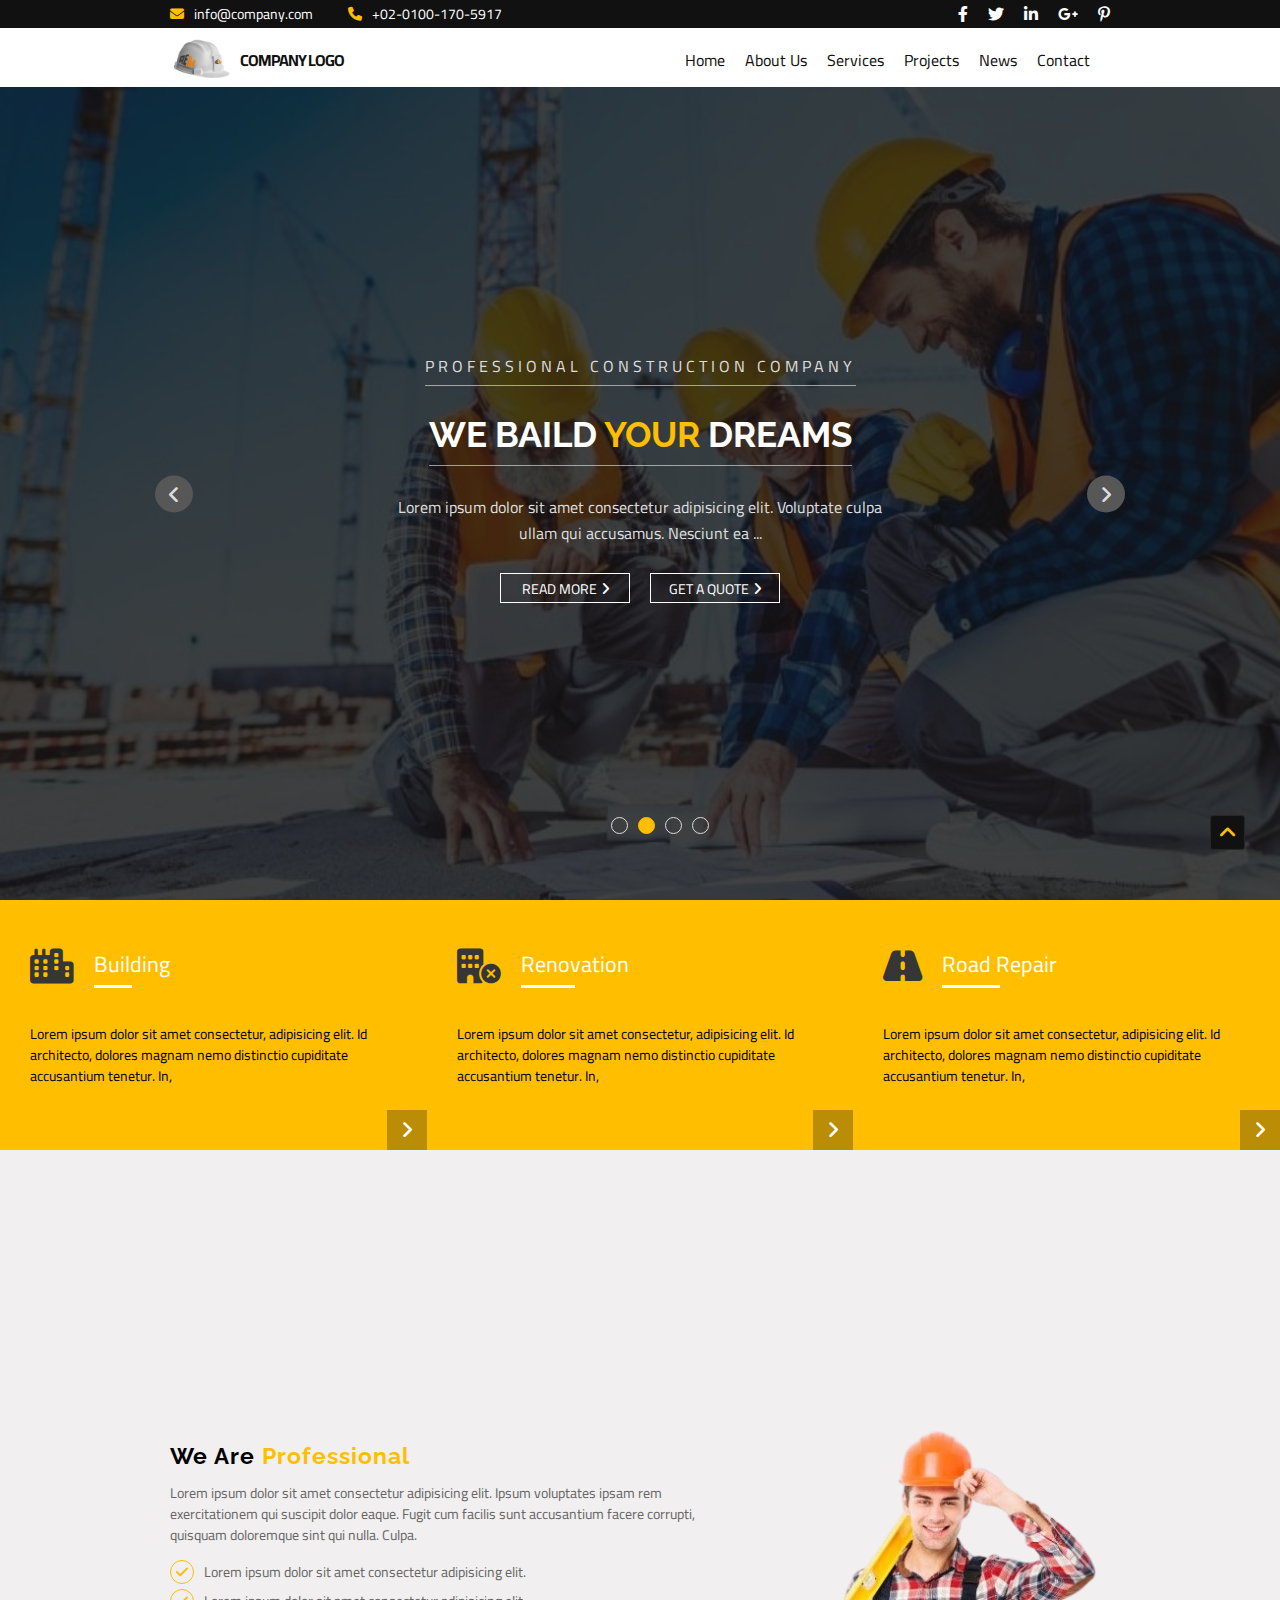
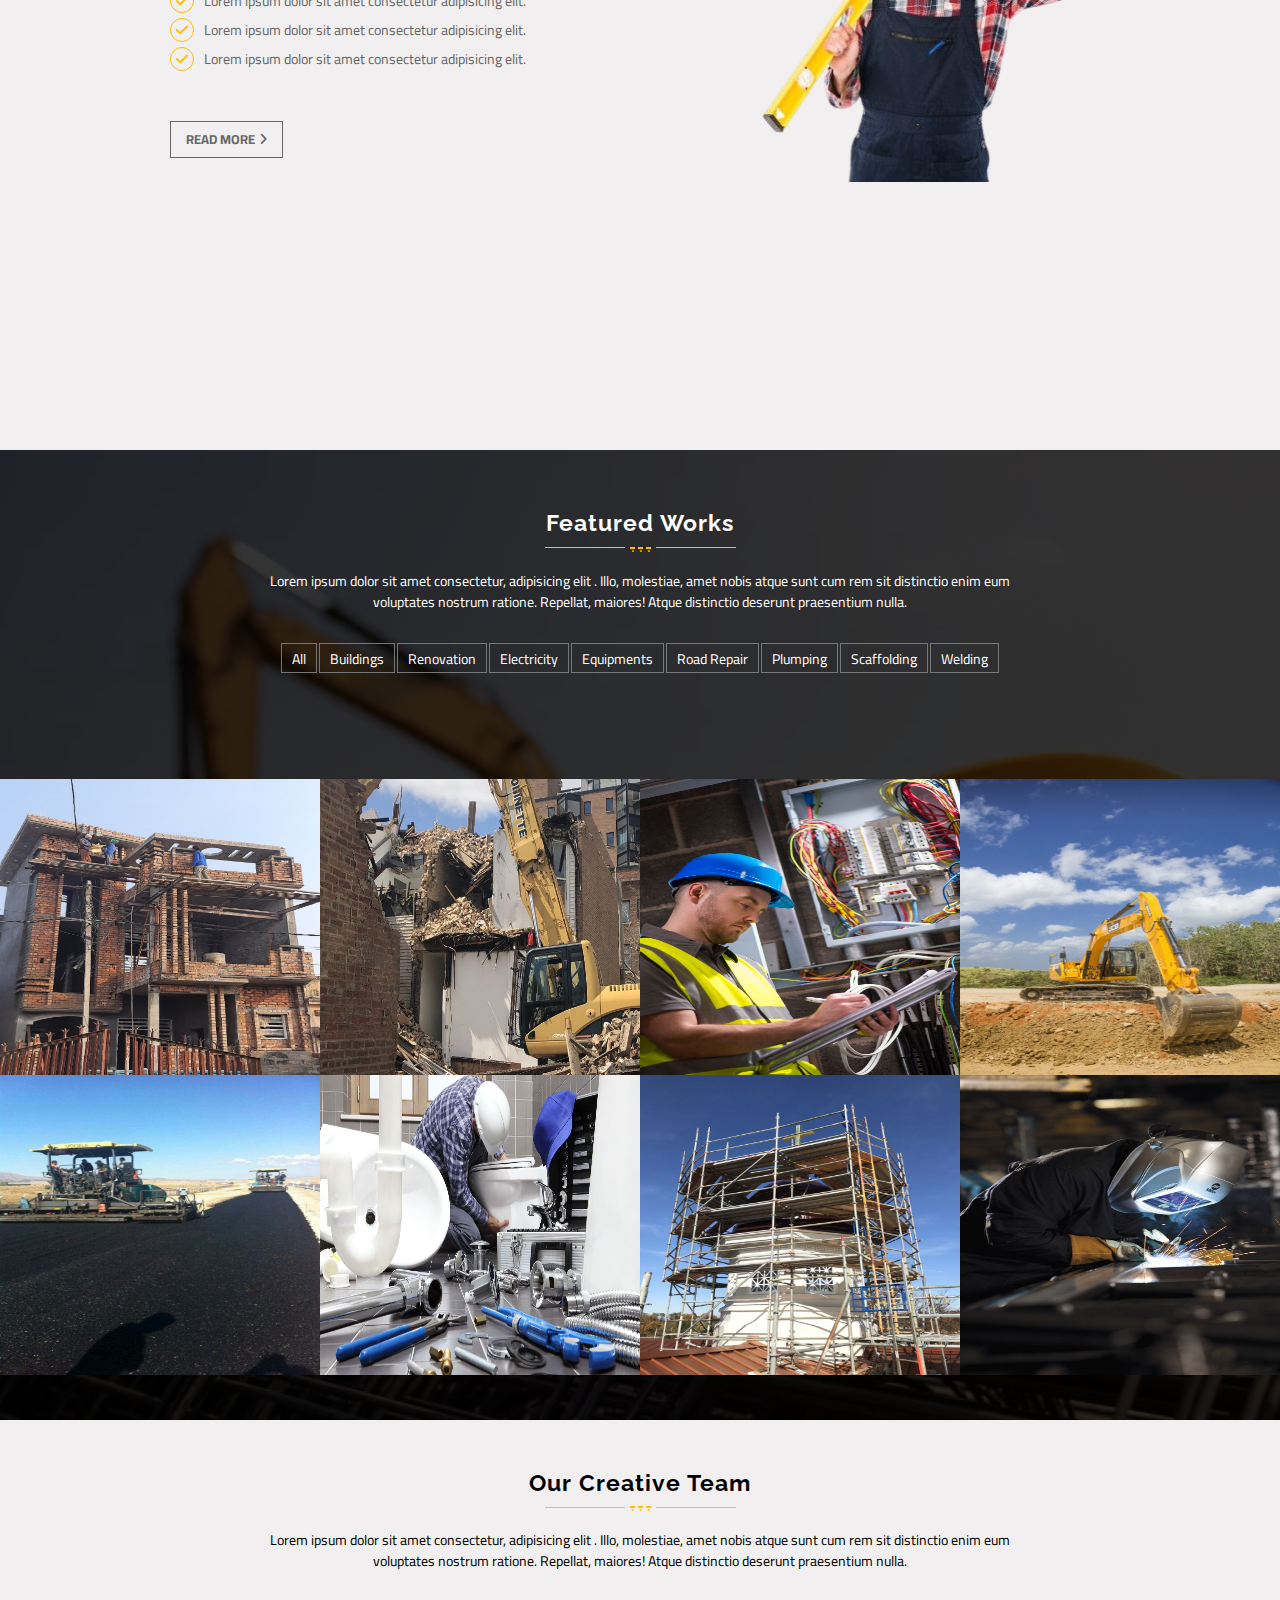
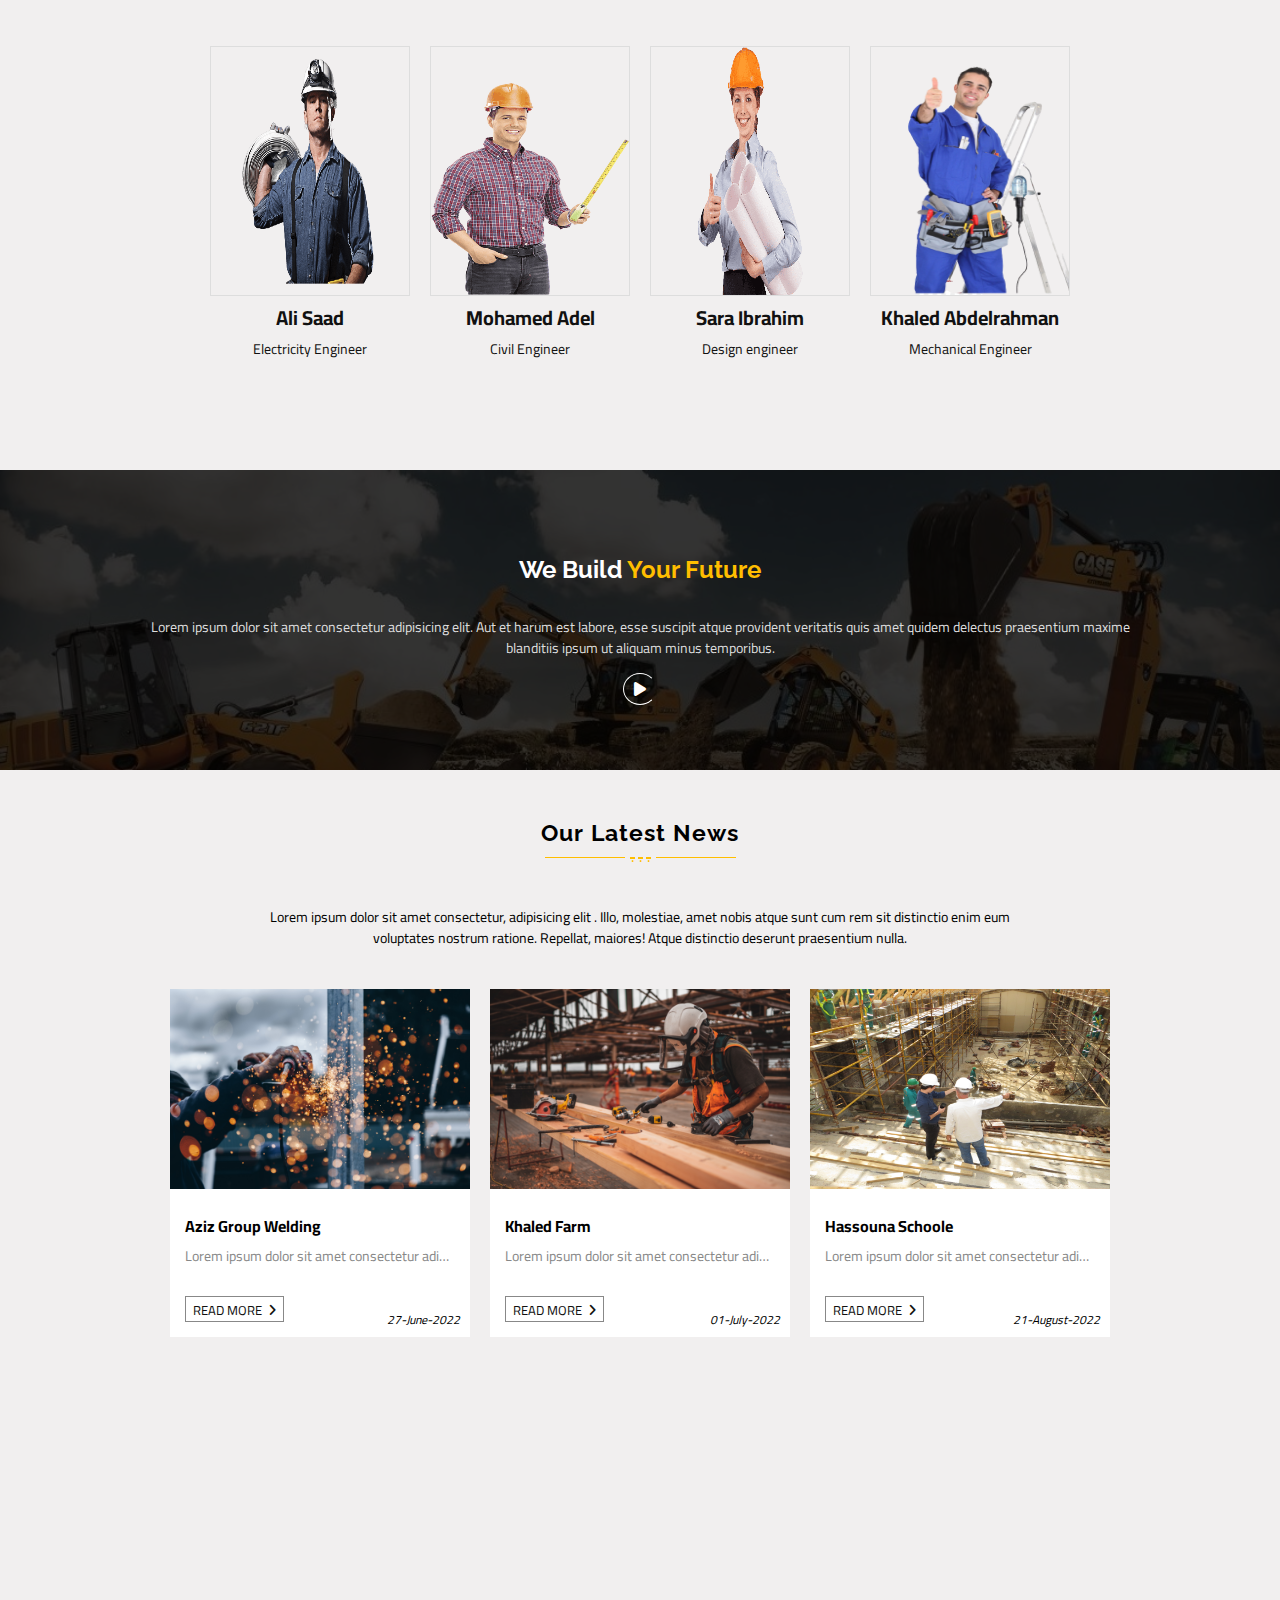
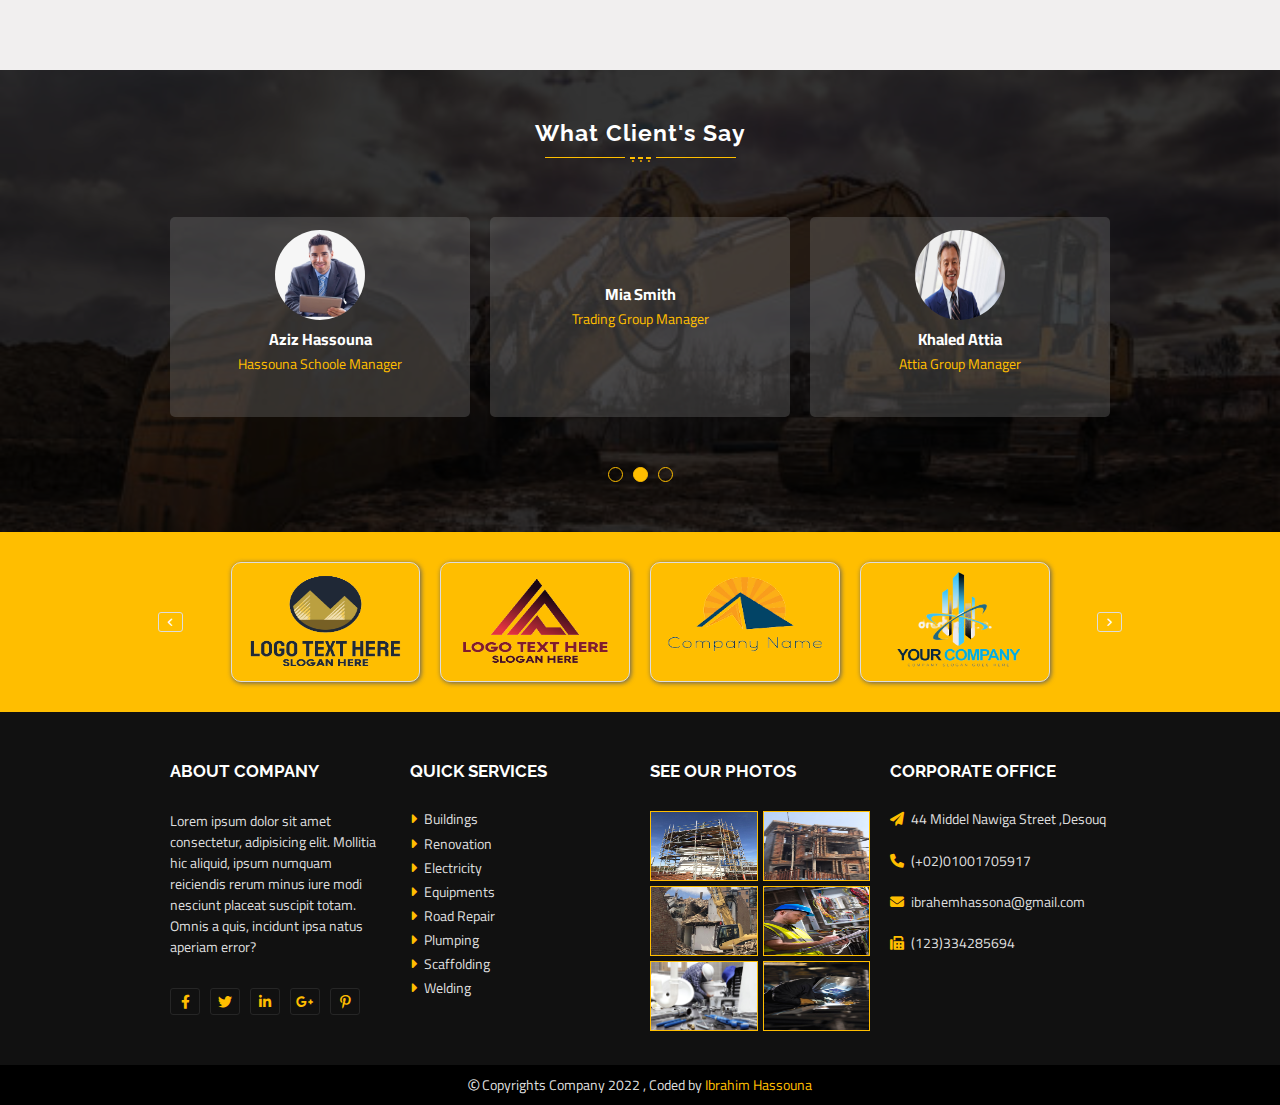
<file: index.html>
<!DOCTYPE html>
<html lang="en">
<head>
    <meta charset="UTF-8">
    <meta http-equiv="X-UA-Compatible" content="IE=edge">
    <meta name="viewport" content="width=device-width, initial-scale=1.0">
    <!-- Main CSS Sheet -->
    <link rel="stylesheet" href="css/style.css">
    <!-- Normalize -->
    <link rel="stylesheet" href="css/normalize.css">
    <!-- FontAwesome -->
    <link rel="stylesheet" href="css/all.min.css">
    <!-- Google Fonts -->
            <!-- Titels Font -->
    <link rel="preconnect" href="https://fonts.googleapis.com">
    <link rel="preconnect" href="https://fonts.gstatic.com" crossorigin>
    <link href="https://fonts.googleapis.com/css2?family=Cairo:wght@300;400;700&family=Raleway:wght@500&display=swap" rel="stylesheet">
            <!-- Main Font -->
    <link rel="preconnect" href="https://fonts.googleapis.com">
    <link rel="preconnect" href="https://fonts.gstatic.com" crossorigin>
    <link href="https://fonts.googleapis.com/css2?family=Cairo:wght@300;400;700&family=Raleway:wght@500&display=swap" rel="stylesheet">
    <title>Company</title>
</head>
<body>
    <!-- Start Small Nav -->
    <div class="small-nav">
        <div class="container">
            <div class="contact-info">
                <span><i class="fa-solid fa-envelope"></i>info@company.com</span>
                <span><i class="fa-solid fa-phone"></i>+02-0100-170-5917</span>
            </div>
            <ul class="social-media">
                <li><a href="#"><i class="fa-brands fa-facebook-f"></i></a></li>
                <li><a href="#"><i class="fa-brands fa-twitter"></i></a></li>
                <li><a href="#"><i class="fa-brands fa-linkedin-in"></i></a></li>
                <li><a href="#"><i class="fa-brands fa-google-plus-g"></i></a></li>
                <li><a href="#"><i class="fa-brands fa-pinterest-p"></i></a></li>
            </ul>
        </div>
    </div>
    <!-- End Small Nav -->
    <!-- Start Main Nav -->
    <div class="main-nav">
        <div class="container">
            <div class="logo">
                <img src="img/logo.png" alt="logo">
                <span>COMPANY LOGO</span>
            </div>
                <i class="fa-solid fa-bars">
                    <ul class="links">
                        <li><a href="#">Home</a></li>
                        <li><a href="about-us.html">About Us</a></li>
                        <li><a href="#">Services</a></li>
                        <li><a href="#">Projects</a></li>
                        <li><a href="#">News</a></li>
                        <li><a href="#">Contact</a></li>
                    </ul>
                </i>
        </div>
    </div>
    <!-- End Main Nav -->
    <!-- Start Landing -->
    <div class="landing">
        <div class="container">
            <p>PROFESSIONAL CONSTRUCTION COMPANY</p>
            <h2>WE BAILD <span>YOUR</span> DREAMS</h2>
            <P>Lorem ipsum dolor sit amet consectetur adipisicing elit. Voluptate culpa ullam qui accusamus.
                 Nesciunt ea ...
            </P>
            <ul class="btns">
                <li><a href="#">READ MORE<i class="fa-solid fa-angle-right"></i></a></li>
                <li><a href="#">GET A QUOTE<i class="fa-solid fa-angle-right"></i></a></li>
            </ul>
            <ul class="arrows">
                <li><a href="#"><i class="fa-solid fa-angle-right"></i></a></li>
                <li><a href="#"><i class="fa-solid fa-angle-left"></i></a></li>
            </ul>
            <ul class="circles-slider">
                <li></li>
                <li></li>
                <li></li>
                <li></li>
            </ul>
        </div>
    </div>
    <!-- End Landing -->
    <!-- Start Abbreviation Cards-->
    <div class="cards">
        <div class="box">
            <div>
                <i class="fa-solid fa-city"></i>
                <h3>Building</h3>
            </div>
            <p>
                Lorem ipsum dolor sit amet consectetur, adipisicing elit. Id architecto,
                 dolores magnam nemo distinctio cupiditate accusantium tenetur. In,
            </p>
            <a href="#"><i class="fa-solid fa-angle-right"></i></a>
        </div>
        <div class="box">
            <div>
                <i class="fa-solid fa-building-circle-xmark"></i>
                <h3>Renovation</h3>
            </div>
            <p>
                Lorem ipsum dolor sit amet consectetur, adipisicing elit. Id architecto,
                 dolores magnam nemo distinctio cupiditate accusantium tenetur. In,
            </p>
            <a href="#"><i class="fa-solid fa-angle-right"></i></a>
        </div>
        <div class="box">
            <div>
                <i class="fa-solid fa-road"></i>
                <h3>Road Repair</h3>
            </div>
            <p>
                Lorem ipsum dolor sit amet consectetur, adipisicing elit. Id architecto,
                 dolores magnam nemo distinctio cupiditate accusantium tenetur. In,
            </p>
            <a href="#"><i class="fa-solid fa-angle-right"></i></a>
        </div>
    </div>
    <!-- End Abbreviation Cards-->
    <!-- Start Who we are  -->
    <div class="who-we">
        <div class="container">
            <div class="text">
                <h2 class="subject-h">We Are <span>Professional</span></h2>
                <p>Lorem ipsum dolor sit amet consectetur adipisicing elit. Ipsum 
                    voluptates ipsam rem exercitationem qui suscipit dolor eaque. Fugit cum facilis sunt 
                    accusantium facere corrupti, quisquam doloremque sint qui nulla. Culpa.
                </p>
                <ul>
                    <li><i class="fa-solid fa-check"></i>Lorem ipsum dolor sit amet consectetur adipisicing elit.</li>
                    <li><i class="fa-solid fa-check"></i>Lorem ipsum dolor sit amet consectetur adipisicing elit.</li>
                    <li><i class="fa-solid fa-check"></i>Lorem ipsum dolor sit amet consectetur adipisicing elit.</li>
                    <li><i class="fa-solid fa-check"></i>Lorem ipsum dolor sit amet consectetur adipisicing elit.</li>
                </ul>
                <div class="btns">
                    <a href="#">READ MORE<i class="fa-solid fa-angle-right"></i></a>
                </div>
            </div>
            <div class="image">
                <img src="img/about-us.png" alt="">
            </div>
        </div>
    </div>
    <!-- End Who we are  -->
    <!-- Start Featured -->
    <div class="featured">
        <div class="container">
            <h3 class="subject-h">Featured Works</h3>
            <div class="points">
                <span>.</span>
                <span>.</span>
                <span>.</span>
            </div>
            <p>Lorem ipsum dolor sit amet consectetur, adipisicing elit
                . Illo, molestiae, amet nobis atque sunt cum rem sit distinctio enim eum voluptates 
                nostrum ratione. Repellat, maiores! Atque distinctio deserunt praesentium nulla.
            </p>
            <ul class="features-list">
                <li><a href="#">All</a></li>
                <li><a href="#">Buildings</a></li>
                <li><a href="#">Renovation</a></li>
                <li><a href="#">Electricity</a></li>
                <li><a href="#">Equipments</a></li>
                <li><a href="#">Road Repair</a></li>
                <li><a href="#">Plumping</a></li>
                <li><a href="#">Scaffolding</a></li>
                <li><a href="#">Welding</a></li>
            </ul>
        </div>
        <div class="gallery">
            <div class="box">
                <img src="img/building-works.png" alt="">
                <div class="description">
                    <h4>Buildings</h4>
                    <div class="options">
                        <div><i class="fa-solid fa-handshake-simple"></i><p>Coordinate</p></div>
                    <div><i class="fa-solid fa-eye"></i><p>See All Projects</p></div>
                    </div>
                </div>
            </div>
            <div class="box">
                <img src="img/demolition-work.png" alt="">
                <div class="description">
                    <h4>Renovation</h4>
                    <div class="options">
                        <div><i class="fa-solid fa-handshake-simple"></i><p>Coordinate</p></div>
                        <div><i class="fa-solid fa-eye"></i><p>See All Projects</p></div>
                    </div>
                </div>
            </div>    
            <div class="box">
                    <img src="img/electricity-works.png" alt="">
                    <div class="description">
                        <h4>Electricity</h4>
                        <div class="options">
                            <div><i class="fa-solid fa-handshake-simple"></i><p>Coordinate</p></div>
                            <div><i class="fa-solid fa-eye"></i><p>See All Projects</p></div>
                        </div>
                </div>
            </div>     
            <div class="box">
                <img src="img/equipments.png" alt="">
                <div class="description">
                    <h4>Equipments</h4>
                    <div class="options">
                        <div><i class="fa-solid fa-handshake-simple"></i><p>Coordinate</p></div>
                        <div><i class="fa-solid fa-eye"></i><p>See All Projects</p></div>
                    </div>
                </div>
            </div>    
            <div class="box">
                <img src="img/pave-streets.png" alt="">
                <div class="description">
                    <h4>Road Repair</h4>
                    <div class="options">
                        <div><i class="fa-solid fa-handshake-simple"></i><p>Coordinate</p></div>
                        <div><i class="fa-solid fa-eye"></i><p>See All Projects</p></div>
                    </div>
                </div>
            </div>    
            <div class="box">
                <img src="img/plumping-works.png" alt="">
                <div class="description">
                    <h4>Plumping</h4>
                    <div class="options">
                        <div><i class="fa-solid fa-handshake-simple"></i><p>Coordinate</p></div>
                        <div><i class="fa-solid fa-eye"></i><p>See All Projects</p></div>
                    </div>
                </div> 
            </div>    
            <div class="box">
                <img src="img/scaffoldin.png" alt="">
                <div class="description">
                    <h4>Scaffolding</h4>
                    <div class="options">
                        <div><i class="fa-solid fa-handshake-simple"></i><p>Coordinate</p></div>
                        <div><i class="fa-solid fa-eye"></i><p>See All Projects</p></div>
                    </div>
                </div> 
            </div>      
            <div class="box">
                <img src="img/welding.png" alt="">
                <div class="description">
                    <h4>Welding</h4>
                    <div class="options">
                        <div><i class="fa-solid fa-handshake-simple"></i><p>Coordinate</p></div>
                        <div><i class="fa-solid fa-eye"></i><p>See All Projects</p></div>
                    </div>
                </div>   
            </div>       
        </div>
    </div>
    <!-- End Featured -->
    <!-- Start Our Team -->
    <div class="team">
        <div class="container">
            <h3 class="subject-h">Our Creative Team</h3>
            <div class="points">
                <span>.</span>
                <span>.</span>
                <span>.</span>
            </div>
            <p>Lorem ipsum dolor sit amet consectetur, adipisicing elit
                . Illo, molestiae, amet nobis atque sunt cum rem sit distinctio enim eum voluptates 
                nostrum ratione. Repellat, maiores! Atque distinctio deserunt praesentium nulla.
            </p>
            <div class="items">
                <div class="item">
                    <div class="box">
                        <img src="img/engineer-01.png" alt="">
                        <div class="social-media">
                            <ul>
                                <li><a href="#"><i class="fa-brands fa-facebook-f"></i></a></li>
                                <li><a href="#"><i class="fa-brands fa-twitter"></i></a></li>
                                <li><a href="#"><i class="fa-brands fa-linkedin-in"></i></a></li>
                                <li><a href="#"><i class="fa-brands fa-whatsapp"></i></a></li>
                            </ul>
                        </div>
                    </div>
                    <h2>Ali Saad</h2>
                    <p>Electricity Engineer</p>
                </div>
                <div class="item">
                    <div class="box">
                        <img src="img/engineer-02.png" alt="">
                        <div class="social-media">
                            <ul>
                                <li><a href="#"><i class="fa-brands fa-facebook-f"></i></a></li>
                                <li><a href="#"><i class="fa-brands fa-twitter"></i></a></li>
                                <li><a href="#"><i class="fa-brands fa-linkedin-in"></i></a></li>
                                <li><a href="#"><i class="fa-brands fa-whatsapp"></i></a></li>
                            </ul>
                        </div>
                    </div>
                    <h2>Mohamed Adel</h2>
                    <p>Civil Engineer</p>
                </div>
                <div class="item">
                    <div class="box">
                        <img src="img/engineer-03.png" alt="">
                        <div class="social-media">
                            <ul>
                                <li><a href="#"><i class="fa-brands fa-facebook-f"></i></a></li>
                                <li><a href="#"><i class="fa-brands fa-twitter"></i></a></li>
                                <li><a href="#"><i class="fa-brands fa-linkedin-in"></i></a></li>
                                <li><a href="#"><i class="fa-brands fa-whatsapp"></i></a></li>
                            </ul>
                        </div>
                    </div>
                    <h2>Sara Ibrahim</h2>
                    <p>Design engineer</p>
                </div>
                <div class="item">
                    <div class="box">
                        <img src="img/engineer-04.png" alt="">
                        <div class="social-media">
                            <ul>
                                <li><a href="#"><i class="fa-brands fa-facebook-f"></i></a></li>
                                <li><a href="#"><i class="fa-brands fa-twitter"></i></a></li>
                                <li><a href="#"><i class="fa-brands fa-linkedin-in"></i></a></li>
                                <li><a href="#"><i class="fa-brands fa-whatsapp"></i></a></li>
                            </ul>
                        </div>
                    </div>
                    <h2>Khaled Abdelrahman</h2>
                    <p>Mechanical Engineer</p>
                </div>
            </div>
        </div>
    </div>
    <!-- End Our Team -->
    <!-- Start BG Vedio -->
    <div class="cover">
        <div class="container">
            <h2>We Build <span>Your Future</span></h2>
            <p>Lorem ipsum dolor sit amet consectetur adipisicing elit. 
                Aut et harum est labore, esse suscipit atque provident veritatis quis amet quidem delectus
                 praesentium maxime blanditiis ipsum ut aliquam minus temporibus.
            </p>
            <i class="fa-solid fa-play"></i>
        </div>
    </div>
    <!-- End BG Vedio -->
    <!-- Start Our News -->
    <div class="news">
        <div class="container">
            <h3 class="subject-h">Our Latest News</h3>
            <div class="points">
                <span>.</span>
                <span>.</span>
                <span>.</span>
            </div>
            <p>Lorem ipsum dolor sit amet consectetur, adipisicing elit
                . Illo, molestiae, amet nobis atque sunt cum rem sit distinctio enim eum voluptates 
                nostrum ratione. Repellat, maiores! Atque distinctio deserunt praesentium nulla.
            </p>
           <div class="parent">
                <div class="box">
                    <img src="img/news/new-01.jpg" alt="">
                    <div class="text">
                        <h4>Aziz Group Welding</h4>
                        <p>Lorem ipsum dolor sit amet consectetur adipisicing elit. Ratione expedita 
                            quas corrupti ducimus possimus animi inventore id, 
                            incidunt numquam eaque. Architecto explicabo esse laboriosam omnis,
                            quam amet earum repellendus incidunt!
                        </p>
                        <div class="read-more"><a href="#">READ MORE<i class="fa-solid fa-angle-right"></i></a></div>
                        <div class="date">27-June-2022</div>
                    </div>
                </div>
                <div class="box">
                    <img src="img/news/new-04.jpg" alt="">
                    <div class="text">
                        <h4>Khaled Farm</h4>
                        <p>Lorem ipsum dolor sit amet consectetur adipisicing elit. Ratione expedita 
                            quas corrupti ducimus possimus animi inventore id, 
                            incidunt numquam eaque. Architecto explicabo esse laboriosam omnis,
                            quam amet earum repellendus incidunt!
                        </p>
                        <div class="read-more"><a href="#">READ MORE<i class="fa-solid fa-angle-right"></i></a></div>
                        <div class="date">01-July-2022</div>
                    </div>
                </div>
                <div class="box">
                    <img src="img/news/new-05.jpg" alt="">
                    <div class="text">
                        <h4>Hassouna Schoole</h4>
                        <p>Lorem ipsum dolor sit amet consectetur adipisicing elit. Ratione expedita 
                            quas corrupti ducimus possimus animi inventore id, 
                            incidunt numquam eaque. Architecto explicabo esse laboriosam omnis,
                            quam amet earum repellendus incidunt!
                        </p>
                        <div class="read-more"><a href="#">READ MORE<i class="fa-solid fa-angle-right"></i></a></div>
                        <div class="date">21-August-2022</div>
                    </div>
                </div>
           </div>
        </div>
    </div>
    <!-- End Our News -->
    <!-- Start Clients Say -->
    <div class="clients">
        <div class="container">
            <h3 class="subject-h">What Client's Say</h3>
            <div class="points">
                <span>.</span>
                <span>.</span>
                <span>.</span>
            </div>
            <div class="parent">
                <div class="box">
                    <img src="img/client-01.png" alt="">
                    <h4>Aziz Hassouna</h4>
                    <span>Hassouna Schoole Manager</span>
                    <p>Lorem ipsum dolor sit amet consectetur adipisicing elit. Hic, ipsam?
                         Tempora atque, tenetur perferendis rerum deserunt dolores, 
                        facilis provident adipisci eum numquam quis nemo nihil nulla
                         nam debitis officiis magni!
                    </p>
                </div>
                <div class="box">
                    <img src="img/client-02.png" alt="">
                    <h4>Mia Smith</h4>
                    <span>Trading Group Manager</span>
                    <p>Lorem ipsum dolor sit amet consectetur adipisicing elit. Hic, ipsam?
                         Tempora atque, tenetur perferendis rerum deserunt dolores, 
                        facilis provident adipisci eum numquam quis nemo nihil nulla
                         nam debitis officiis magni!
                    </p>
                </div>
                <div class="box">
                    <img src="img/client-03.jpg" alt="">
                    <h4>Khaled Attia</h4>
                    <span>Attia Group Manager</span>
                    <p>Lorem ipsum dolor sit amet consectetur adipisicing elit. Hic, ipsam?
                         Tempora atque, tenetur perferendis rerum deserunt dolores, 
                        facilis provident adipisci eum numquam quis nemo nihil nulla
                         nam debitis officiis magni!
                    </p>
                </div>
            </div>
            <ul class="circles-slider">
                <li></li>
                <li></li>
                <li></li>
            </ul>
        </div>
    </div>
    <!-- End Clients Say -->
    <!-- Start Companies Tape -->
    <div class="companies">
        <div class="container">
            <div class="tape">
                <img src="img/logos/logo (1).png" alt="">
                <img src="img/logos/logo (2).png" alt="">
                <img src="img/logos/logo (6).png" alt="">
                <img src="img/logos/logo (4).png" alt="">
            </div>
            <i class="fa-solid fa-angle-right"></i>
            <i class="fa-solid fa-angle-left"></i>
        </div>
    </div>
    <!-- End Companies Tape -->
    <!-- Start Footer -->
    <div class="footer">
        <div class="container">
            <div class="about-company">
                <h3>ABOUT COMPANY</h3>
                <P>Lorem ipsum dolor sit amet consectetur, adipisicing elit.
                     Mollitia hic aliquid, ipsum numquam
                     reiciendis rerum minus iure modi nesciunt placeat suscipit totam. Omnis a quis,
                      incidunt ipsa natus aperiam error?
                </P>
                <ul class="f-social-media">
                    <li><a href="#"><i class="fa-brands fa-facebook-f"></i></a></li>
                    <li><a href="#"><i class="fa-brands fa-twitter"></i></a></li>
                    <li><a href="#"><i class="fa-brands fa-linkedin-in"></i></a></li>
                    <li><a href="#"><i class="fa-brands fa-google-plus-g"></i></a></li>
                    <li><a href="#"><i class="fa-brands fa-pinterest-p"></i></a></li>
                </ul>
            </div>
            <div class="quick-services">
                <h3>QUICK SERVICES</h3>
                <ul class="f-services">
                    <li><a href="#"><i class="fa-solid fa-caret-right"></i>Buildings</a></li>
                    <li><a href="#"><i class="fa-solid fa-caret-right"></i>Renovation</a></li>
                    <li><a href="#"><i class="fa-solid fa-caret-right"></i>Electricity</a></li>
                    <li><a href="#"><i class="fa-solid fa-caret-right"></i>Equipments</a></li>
                    <li><a href="#"><i class="fa-solid fa-caret-right"></i>Road Repair</a></li>
                    <li><a href="#"><i class="fa-solid fa-caret-right"></i>Plumping</a></li>
                    <li><a href="#"><i class="fa-solid fa-caret-right"></i>Scaffolding</a></li>
                    <li><a href="#"><i class="fa-solid fa-caret-right"></i>Welding</a></li>
                </ul>
            </div>
            <div class="f-our-photos">
                <h3>SEE OUR PHOTOS</h3>
                <div class="f-gallery">
                    <img src="img/scaffoldin.png" alt="">
                    <img src="img/building-works.png" alt="">
                    <img src="img/demolition-work.png" alt="">
                    <img src="img/electricity-works.png" alt="">
                    <img src="img/plumping-works.png" alt="">
                    <img src="img/welding.png" alt="">
                </div>
            </div>
            <div class="f-addresses">
                <h3>CORPORATE OFFICE</h3>
                <ul class="office-addresses">
                    <li><i class="fa-solid fa-paper-plane"></i>44 Middel Nawiga Street ,Desouq</li>
                    <li><i class="fa-solid fa-phone"></i>(+02)01001705917</li>
                    <li><i class="fa-solid fa-envelope"></i>ibrahemhassona@gmail.com</li>
                    <li><i class="fa-solid fa-fax"></i>(123)334285694</li>
                </ul>
            </div>
            <a href="#"><i class="fa-solid fa-angle-up"></i></a>
        </div>
        <div class="copy-right"><span> <span>&#169;</span> Copyrights Company 2022 , Coded by <a href="https://www.facebook.com/hema.hassona.39" target="_blank">Ibrahim Hassouna</a> </span></div>
    </div>
    <!-- End Footer -->
</body>
</html>
</file>
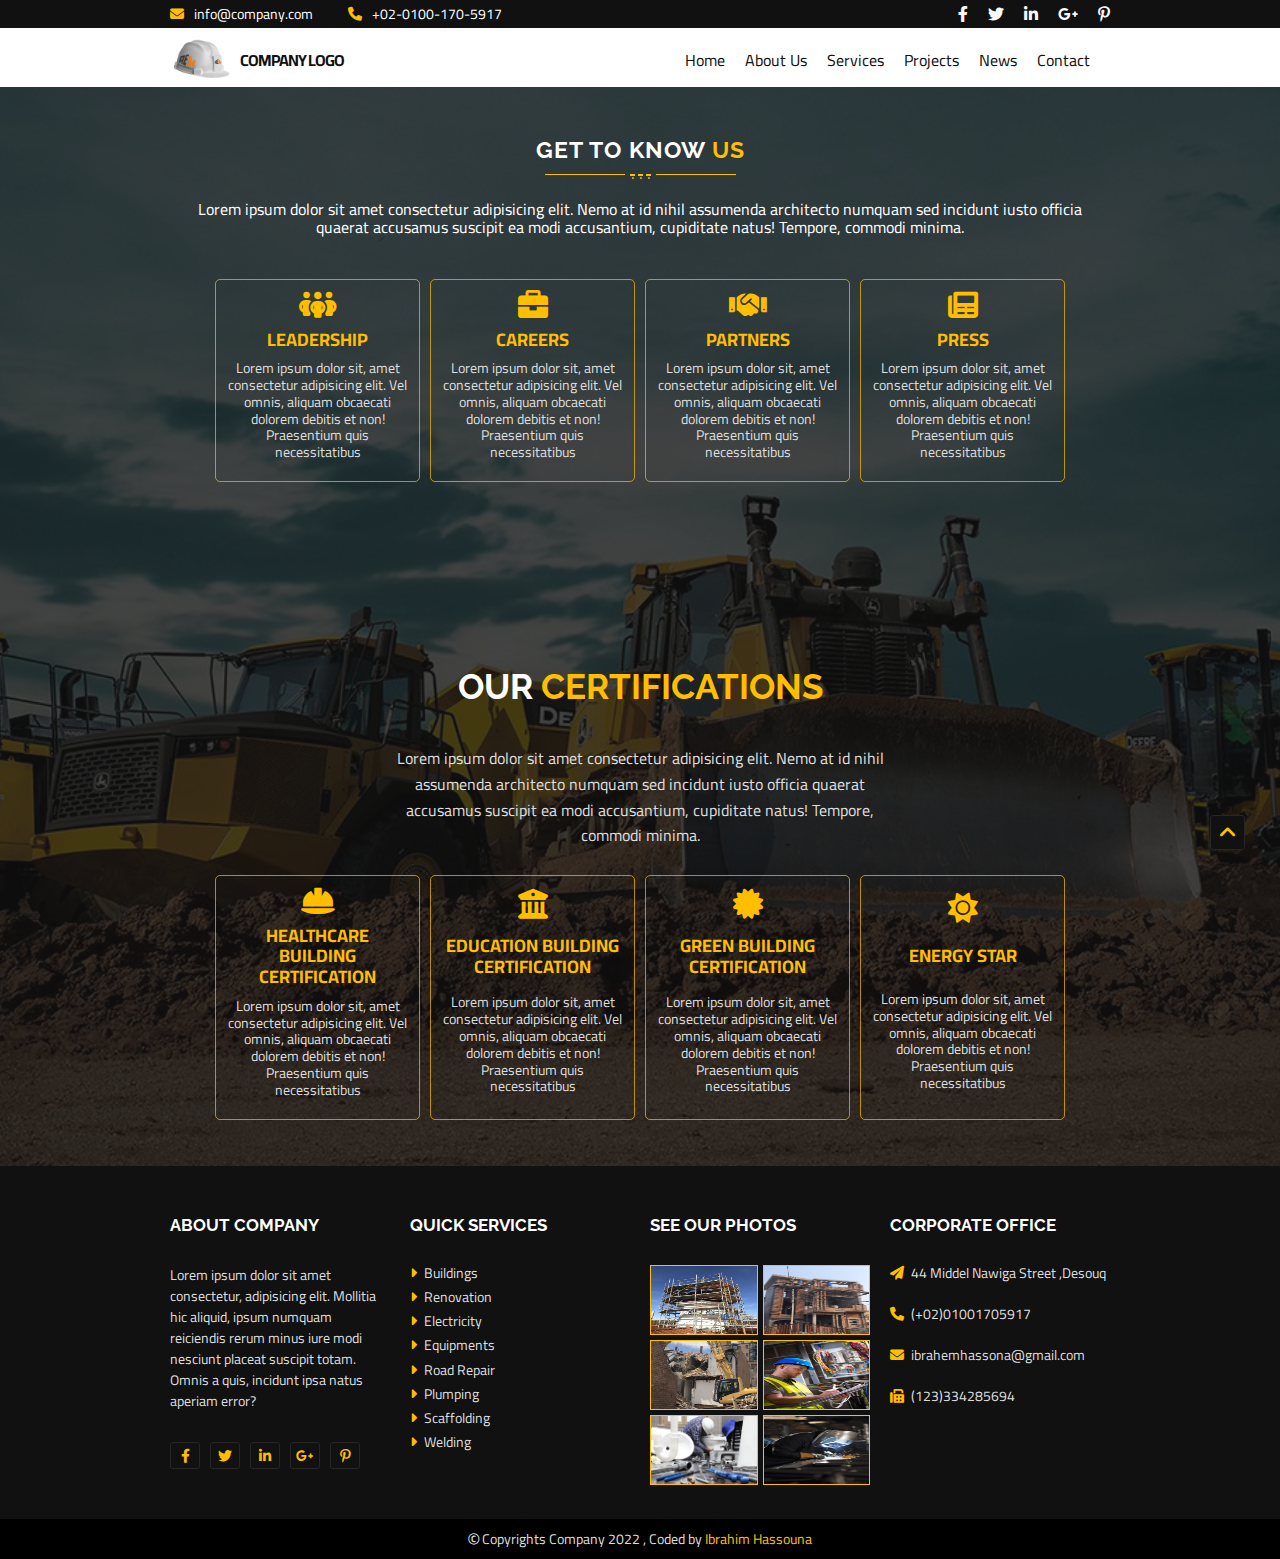
<file: about-us.html>
<!DOCTYPE html>
<html lang="en">
<head>
    <meta charset="UTF-8">
    <meta http-equiv="X-UA-Compatible" content="IE=edge">
    <meta name="viewport" content="width=device-width, initial-scale=1.0">
    <!-- Main CSS Sheet -->
    <link rel="stylesheet" href="css/style.css">
    <!-- Normalize -->
    <link rel="stylesheet" href="css/normalize.css">
    <!-- FontAwesome -->
    <link rel="stylesheet" href="css/all.min.css">
    <!-- Google Fonts -->
            <!-- Titels Font -->
    <link rel="preconnect" href="https://fonts.googleapis.com">
    <link rel="preconnect" href="https://fonts.gstatic.com" crossorigin>
    <link href="https://fonts.googleapis.com/css2?family=Cairo:wght@300;400;700&family=Raleway:wght@500&display=swap" rel="stylesheet">
            <!-- Main Font -->
    <link rel="preconnect" href="https://fonts.googleapis.com">
    <link rel="preconnect" href="https://fonts.gstatic.com" crossorigin>
    <link href="https://fonts.googleapis.com/css2?family=Cairo:wght@300;400;700&family=Raleway:wght@500&display=swap" rel="stylesheet">
    <title>About Us</title>
</head>
<body>
     <!-- Start Small Nav -->
     <div class="small-nav">
        <div class="container">
            <div class="contact-info">
                <span><i class="fa-solid fa-envelope"></i>info@company.com</span>
                <span><i class="fa-solid fa-phone"></i>+02-0100-170-5917</span>
            </div>
            <ul class="social-media">
                <li><a href="#"><i class="fa-brands fa-facebook-f"></i></a></li>
                <li><a href="#"><i class="fa-brands fa-twitter"></i></a></li>
                <li><a href="#"><i class="fa-brands fa-linkedin-in"></i></a></li>
                <li><a href="#"><i class="fa-brands fa-google-plus-g"></i></a></li>
                <li><a href="#"><i class="fa-brands fa-pinterest-p"></i></a></li>
            </ul>
        </div>
    </div>
    <!-- End Small Nav -->
    <!-- Start Main Nav -->
    <div class="main-nav">
        <div class="container">
            <div class="logo">
                <img src="img/logo.png" alt="logo">
                <span>COMPANY LOGO</span>
            </div>
                <i class="fa-solid fa-bars">
                    <ul class="links">
                        <li><a href="index.html">Home</a></li>
                        <li><a href="#">About Us</a></li>
                        <li><a href="services.html">Services</a></li>
                        <li><a href="projects.html">Projects</a></li>
                        <li><a href="news.html">News</a></li>
                        <li><a href="contact.html">Contact</a></li>
                    </ul>
                </i>
        </div>
    </div>
    <!-- End Main Nav -->
     <!-- Start Landing -->
     <div class="landing about-us">
        <div class="container">
            <h3 class="subject-h">GET TO KNOW <span>US</span></h3>
            <div class="points">
                <span>.</span>
                <span>.</span>
                <span>.</span>
            </div>
            <P>Lorem ipsum dolor sit amet consectetur adipisicing elit. Nemo at id nihil assumenda architecto numquam sed 
                incidunt iusto officia quaerat accusamus suscipit ea modi accusantium, 
                cupiditate natus! Tempore, commodi minima.
           </P>
            <ul class="about-us-options">
                <li>
                    <i class="fa-solid fa-people-group"></i>
                    <h4>LEADERSHIP</h4>
                    <p>Lorem ipsum dolor sit, amet consectetur adipisicing elit. Vel omnis,
                     aliquam obcaecati dolorem debitis et non! Praesentium quis necessitatibus
                    </p>
                </li>
                <li>
                    <i class="fa-solid fa-briefcase"></i>
                    <h4>CAREERS</h4>
                    <p>Lorem ipsum dolor sit, amet consectetur adipisicing elit. Vel omnis,
                     aliquam obcaecati dolorem debitis et non! Praesentium quis necessitatibus 
                    </p>
                </li>
                <li>
                    <i class="fa-solid fa-handshake"></i>
                    <h4>PARTNERS</h4>
                    <p>Lorem ipsum dolor sit, amet consectetur adipisicing elit. Vel omnis,
                     aliquam obcaecati dolorem debitis et non! Praesentium quis necessitatibus 
                    </p>
                </li>
                <li>
                    <i class="fa-solid fa-newspaper"></i>
                    <h4>PRESS</h4>
                    <p>Lorem ipsum dolor sit, amet consectetur adipisicing elit. Vel omnis,
                     aliquam obcaecati dolorem debitis et non! Praesentium quis necessitatibus 
                    </p>
                </li>
            </ul>
           
        </div>
        <div class="container">
            <h2>OUR <span>CERTIFICATIONS</span></h2>
            <P>Lorem ipsum dolor sit amet consectetur adipisicing elit. Nemo at id nihil assumenda architecto numquam sed 
                incidunt iusto officia quaerat accusamus suscipit ea modi accusantium, 
                cupiditate natus! Tempore, commodi minima.
           </P>
            <ul class="about-us-options">
                <li>
                    <i class="fa-solid fa-helmet-safety"></i>
                    <h4>HEALTHCARE BUILDING CERTIFICATION</h4>
                    <p>Lorem ipsum dolor sit, amet consectetur adipisicing elit. Vel omnis,
                     aliquam obcaecati dolorem debitis et non! Praesentium quis necessitatibus
                    </p>
                </li>
                <li>
                    <i class="fa-solid fa-building-columns"></i>
                    <h4>EDUCATION BUILDING CERTIFICATION</h4>
                    <p>Lorem ipsum dolor sit, amet consectetur adipisicing elit. Vel omnis,
                     aliquam obcaecati dolorem debitis et non! Praesentium quis necessitatibus 
                    </p>
                </li>
                <li>
                    <i class="fa-solid fa-certificate"></i>
                    <h4>GREEN BUILDING CERTIFICATION</h4>
                    <p>Lorem ipsum dolor sit, amet consectetur adipisicing elit. Vel omnis,
                     aliquam obcaecati dolorem debitis et non! Praesentium quis necessitatibus 
                    </p>
                </li>
                <li>
                    <i class="fa-solid fa-sun"></i>
                    <h4>ENERGY STAR</h4>
                    <p>Lorem ipsum dolor sit, amet consectetur adipisicing elit. Vel omnis,
                     aliquam obcaecati dolorem debitis et non! Praesentium quis necessitatibus 
                    </p>
                </li>
            </ul>
           
        </div>
    </div>
    <!-- End Landing -->
    <!-- Start Footer -->
    <div class="footer">
        <div class="container">
            <div class="about-company">
                <h3>ABOUT COMPANY</h3>
                <P>Lorem ipsum dolor sit amet consectetur, adipisicing elit.
                     Mollitia hic aliquid, ipsum numquam
                     reiciendis rerum minus iure modi nesciunt placeat suscipit totam. Omnis a quis,
                      incidunt ipsa natus aperiam error?
                </P>
                <ul class="f-social-media">
                    <li><a href="#"><i class="fa-brands fa-facebook-f"></i></a></li>
                    <li><a href="#"><i class="fa-brands fa-twitter"></i></a></li>
                    <li><a href="#"><i class="fa-brands fa-linkedin-in"></i></a></li>
                    <li><a href="#"><i class="fa-brands fa-google-plus-g"></i></a></li>
                    <li><a href="#"><i class="fa-brands fa-pinterest-p"></i></a></li>
                </ul>
            </div>
            <div class="quick-services">
                <h3>QUICK SERVICES</h3>
                <ul class="f-services">
                    <li><a href="#"><i class="fa-solid fa-caret-right"></i>Buildings</a></li>
                    <li><a href="#"><i class="fa-solid fa-caret-right"></i>Renovation</a></li>
                    <li><a href="#"><i class="fa-solid fa-caret-right"></i>Electricity</a></li>
                    <li><a href="#"><i class="fa-solid fa-caret-right"></i>Equipments</a></li>
                    <li><a href="#"><i class="fa-solid fa-caret-right"></i>Road Repair</a></li>
                    <li><a href="#"><i class="fa-solid fa-caret-right"></i>Plumping</a></li>
                    <li><a href="#"><i class="fa-solid fa-caret-right"></i>Scaffolding</a></li>
                    <li><a href="#"><i class="fa-solid fa-caret-right"></i>Welding</a></li>
                </ul>
            </div>
            <div class="f-our-photos">
                <h3>SEE OUR PHOTOS</h3>
                <div class="f-gallery">
                    <img src="img/scaffoldin.png" alt="">
                    <img src="img/building-works.png" alt="">
                    <img src="img/demolition-work.png" alt="">
                    <img src="img/electricity-works.png" alt="">
                    <img src="img/plumping-works.png" alt="">
                    <img src="img/welding.png" alt="">
                </div>
            </div>
            <div class="f-addresses">
                <h3>CORPORATE OFFICE</h3>
                <ul class="office-addresses">
                    <li><i class="fa-solid fa-paper-plane"></i>44 Middel Nawiga Street ,Desouq</li>
                    <li><i class="fa-solid fa-phone"></i>(+02)01001705917</li>
                    <li><i class="fa-solid fa-envelope"></i>ibrahemhassona@gmail.com</li>
                    <li><i class="fa-solid fa-fax"></i>(123)334285694</li>
                </ul>
            </div>
            <a href="#"><i class="fa-solid fa-angle-up"></i></a>
        </div>
        <div class="copy-right"><span> <span>&#169;</span> Copyrights Company 2022 , Coded by <a href="https://www.facebook.com/hema.hassona.39" target="_blank">Ibrahim Hassouna</a> </span></div>
    </div>
    <!-- End Footer -->
</body>
</html>
</file>
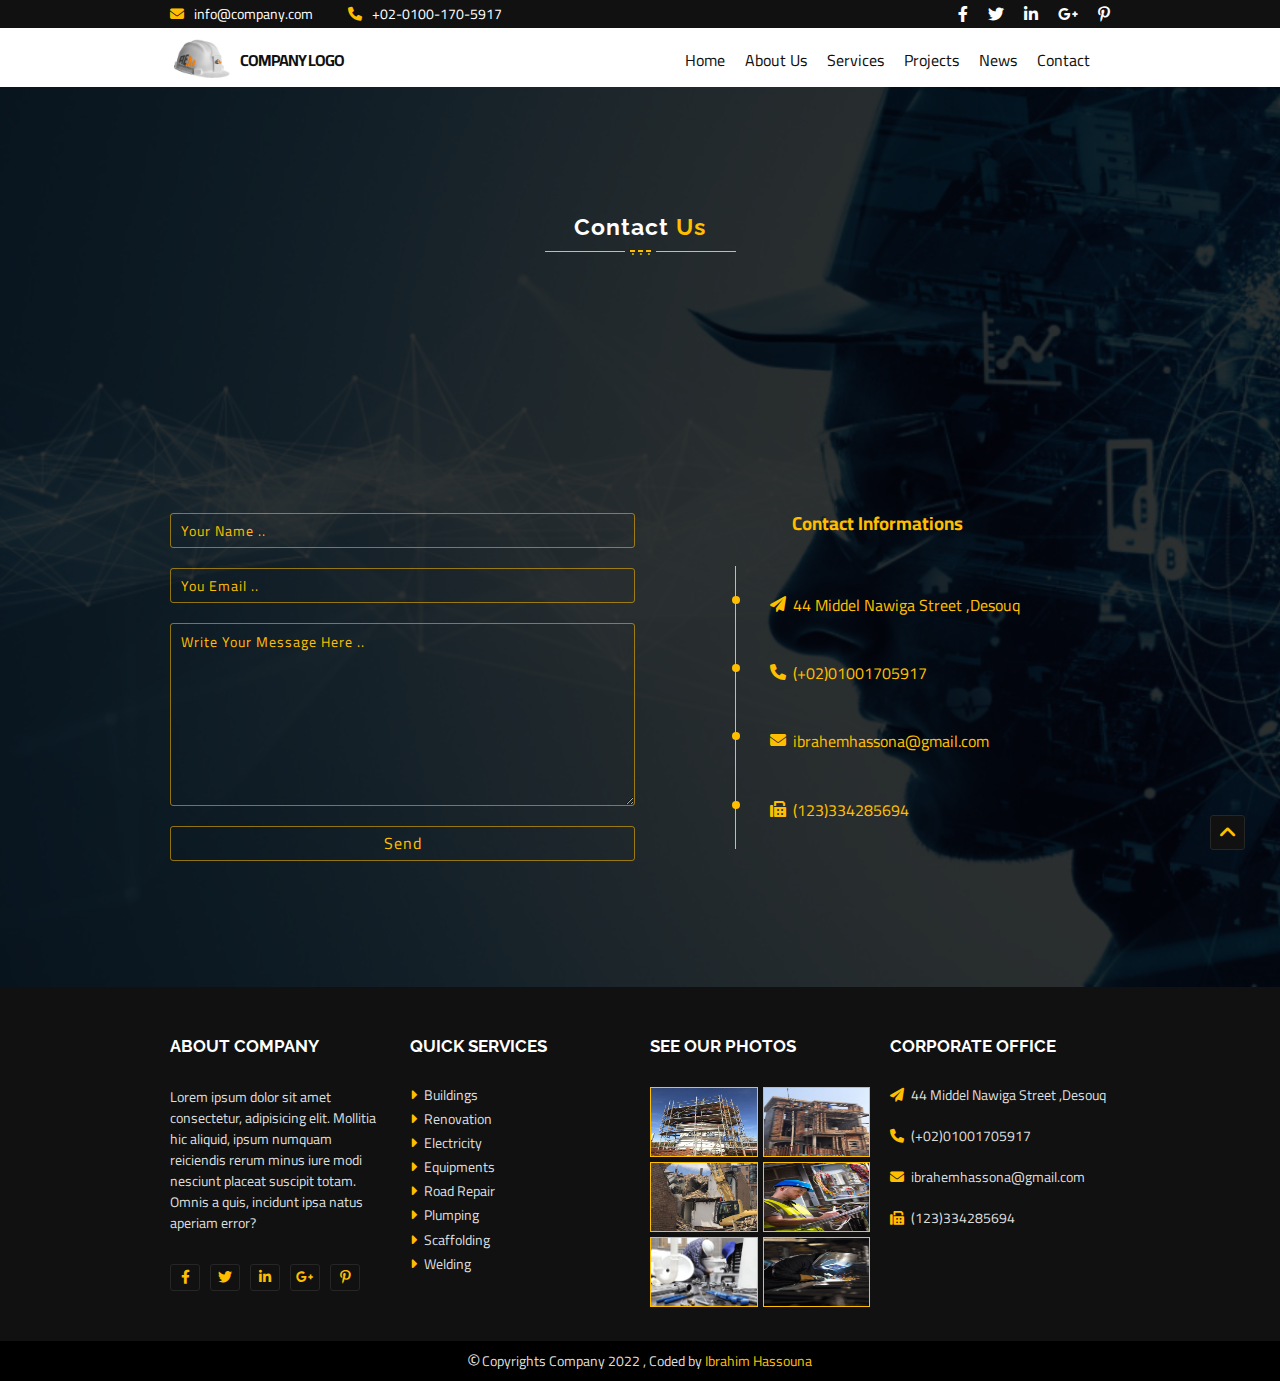
<file: contact.html>
<!DOCTYPE html>
<html lang="en">
<head>
    <meta charset="UTF-8">
    <meta http-equiv="X-UA-Compatible" content="IE=edge">
    <meta name="viewport" content="width=device-width, initial-scale=1.0">
    <!-- Main CSS Sheet -->
    <link rel="stylesheet" href="css/style.css">
    <!-- Normalize -->
    <link rel="stylesheet" href="css/normalize.css">
    <!-- FontAwesome -->
    <link rel="stylesheet" href="css/all.min.css">
    <!-- Google Fonts -->
            <!-- Titels Font -->
    <link rel="preconnect" href="https://fonts.googleapis.com">
    <link rel="preconnect" href="https://fonts.gstatic.com" crossorigin>
    <link href="https://fonts.googleapis.com/css2?family=Cairo:wght@300;400;700&family=Raleway:wght@500&display=swap" rel="stylesheet">
            <!-- Main Font -->
    <link rel="preconnect" href="https://fonts.googleapis.com">
    <link rel="preconnect" href="https://fonts.gstatic.com" crossorigin>
    <link href="https://fonts.googleapis.com/css2?family=Cairo:wght@300;400;700&family=Raleway:wght@500&display=swap" rel="stylesheet">
    <title>Contact Us</title>
</head>
<body>
     <!-- Start Small Nav -->
     <div class="small-nav">
        <div class="container">
            <div class="contact-info">
                <span><i class="fa-solid fa-envelope"></i>info@company.com</span>
                <span><i class="fa-solid fa-phone"></i>+02-0100-170-5917</span>
            </div>
            <ul class="social-media">
                <li><a href="#"><i class="fa-brands fa-facebook-f"></i></a></li>
                <li><a href="#"><i class="fa-brands fa-twitter"></i></a></li>
                <li><a href="#"><i class="fa-brands fa-linkedin-in"></i></a></li>
                <li><a href="#"><i class="fa-brands fa-google-plus-g"></i></a></li>
                <li><a href="#"><i class="fa-brands fa-pinterest-p"></i></a></li>
            </ul>
        </div>
    </div>
    <!-- End Small Nav -->
    <!-- Start Main Nav -->
    <div class="main-nav">
        <div class="container">
            <div class="logo">
                <img src="img/logo.png" alt="logo">
                <span>COMPANY LOGO</span>
            </div>
                <i class="fa-solid fa-bars">
                    <ul class="links">
                        <li><a href="index.html">Home</a></li>
                        <li><a href="about-us.html">About Us</a></li>
                        <li><a href="services.html">Services</a></li>
                        <li><a href="projects.html">Projects</a></li>
                        <li><a href="news.html">News</a></li>
                        <li><a href="#">Contact</a></li>
                    </ul>
                </i>
        </div>
    </div>
    <!-- End Main Nav -->
    <!-- Start Contact  -->
    <div class="contact">
        <div class="container">
            <div class="head">
                <h3 class="subject-h">Contact <span>Us</span></h3>
                <div class="points">
                    <span>.</span>
                    <span>.</span>
                    <span>.</span>
                </div>
            </div>
            <div class="parent">
                <div class="form">
                    <form action="">
                        <input type="text" placeholder="Your Name .. " name="name">
                        <input type="email" placeholder="You Email ..  " name="email">
                       <textarea name="message" id="message" cols="60" rows="10" placeholder="Write Your Message Here .."></textarea>
                       <div class="send">
                        <a href="#">Send</a>
                       </div>
                    </form>
                </div>
                <div class="calling-text">
                    <h3>Contact Informations</h3>
                    <ul class="office-addresses">
                        <li><i class="fa-solid fa-paper-plane"></i>44 Middel Nawiga Street ,Desouq</li>
                        <li><i class="fa-solid fa-phone"></i>(+02)01001705917</li>
                        <li><i class="fa-solid fa-envelope"></i>ibrahemhassona@gmail.com</li>
                        <li><i class="fa-solid fa-fax"></i>(123)334285694</li>
                    </ul>
                </div>
            </div>
        </div>
    </div>
    <!-- End Contact  -->
    <!-- Start Footer -->
    <div class="footer">
        <div class="container">
            <div class="about-company">
                <h3>ABOUT COMPANY</h3>
                <P>Lorem ipsum dolor sit amet consectetur, adipisicing elit.
                     Mollitia hic aliquid, ipsum numquam
                     reiciendis rerum minus iure modi nesciunt placeat suscipit totam. Omnis a quis,
                      incidunt ipsa natus aperiam error?
                </P>
                <ul class="f-social-media">
                    <li><a href="#"><i class="fa-brands fa-facebook-f"></i></a></li>
                    <li><a href="#"><i class="fa-brands fa-twitter"></i></a></li>
                    <li><a href="#"><i class="fa-brands fa-linkedin-in"></i></a></li>
                    <li><a href="#"><i class="fa-brands fa-google-plus-g"></i></a></li>
                    <li><a href="#"><i class="fa-brands fa-pinterest-p"></i></a></li>
                </ul>
            </div>
            <div class="quick-services">
                <h3>QUICK SERVICES</h3>
                <ul class="f-services">
                    <li><a href="#"><i class="fa-solid fa-caret-right"></i>Buildings</a></li>
                    <li><a href="#"><i class="fa-solid fa-caret-right"></i>Renovation</a></li>
                    <li><a href="#"><i class="fa-solid fa-caret-right"></i>Electricity</a></li>
                    <li><a href="#"><i class="fa-solid fa-caret-right"></i>Equipments</a></li>
                    <li><a href="#"><i class="fa-solid fa-caret-right"></i>Road Repair</a></li>
                    <li><a href="#"><i class="fa-solid fa-caret-right"></i>Plumping</a></li>
                    <li><a href="#"><i class="fa-solid fa-caret-right"></i>Scaffolding</a></li>
                    <li><a href="#"><i class="fa-solid fa-caret-right"></i>Welding</a></li>
                </ul>
            </div>
            <div class="f-our-photos">
                <h3>SEE OUR PHOTOS</h3>
                <div class="f-gallery">
                    <img src="img/scaffoldin.png" alt="">
                    <img src="img/building-works.png" alt="">
                    <img src="img/demolition-work.png" alt="">
                    <img src="img/electricity-works.png" alt="">
                    <img src="img/plumping-works.png" alt="">
                    <img src="img/welding.png" alt="">
                </div>
            </div>
            <div class="f-addresses">
                <h3>CORPORATE OFFICE</h3>
                <ul class="office-addresses">
                    <li><i class="fa-solid fa-paper-plane"></i>44 Middel Nawiga Street ,Desouq</li>
                    <li><i class="fa-solid fa-phone"></i>(+02)01001705917</li>
                    <li><i class="fa-solid fa-envelope"></i>ibrahemhassona@gmail.com</li>
                    <li><i class="fa-solid fa-fax"></i>(123)334285694</li>
                </ul>
            </div>
            <a href="#"><i class="fa-solid fa-angle-up"></i></a>
        </div>
        <div class="copy-right"><span> <span>&#169;</span> Copyrights Company 2022 , Coded by <a href="https://www.facebook.com/hema.hassona.39" target="_blank">Ibrahim Hassouna</a> </span></div>
    </div>
    <!-- End Footer -->
</body>
</html>
</file>
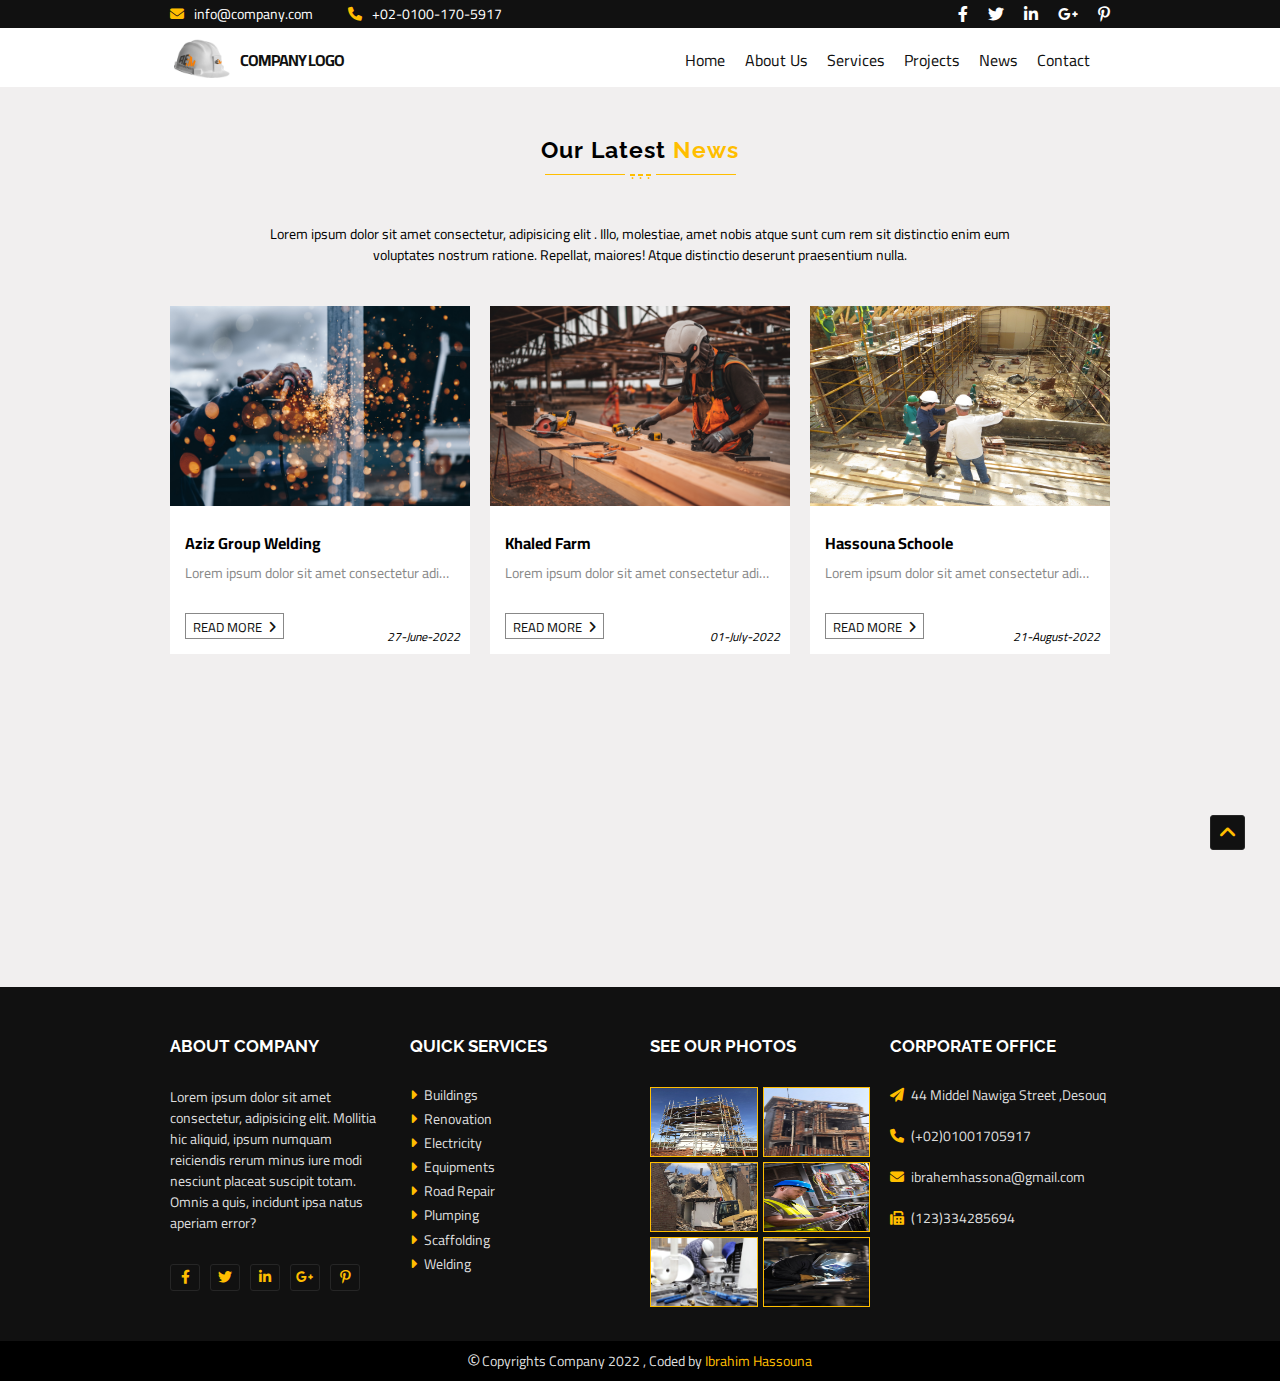
<file: news.html>
<!DOCTYPE html>
<html lang="en">
<head>
    <meta charset="UTF-8">
    <meta http-equiv="X-UA-Compatible" content="IE=edge">
    <meta name="viewport" content="width=device-width, initial-scale=1.0">
    <!-- Main CSS Sheet -->
    <link rel="stylesheet" href="css/style.css">
    <!-- Normalize -->
    <link rel="stylesheet" href="css/normalize.css">
    <!-- FontAwesome -->
    <link rel="stylesheet" href="css/all.min.css">
    <!-- Google Fonts -->
            <!-- Titels Font -->
    <link rel="preconnect" href="https://fonts.googleapis.com">
    <link rel="preconnect" href="https://fonts.gstatic.com" crossorigin>
    <link href="https://fonts.googleapis.com/css2?family=Cairo:wght@300;400;700&family=Raleway:wght@500&display=swap" rel="stylesheet">
            <!-- Main Font -->
    <link rel="preconnect" href="https://fonts.googleapis.com">
    <link rel="preconnect" href="https://fonts.gstatic.com" crossorigin>
    <link href="https://fonts.googleapis.com/css2?family=Cairo:wght@300;400;700&family=Raleway:wght@500&display=swap" rel="stylesheet">
    <title>News</title>
</head>
<body>
     <!-- Start Small Nav -->
     <div class="small-nav">
        <div class="container">
            <div class="contact-info">
                <span><i class="fa-solid fa-envelope"></i>info@company.com</span>
                <span><i class="fa-solid fa-phone"></i>+02-0100-170-5917</span>
            </div>
            <ul class="social-media">
                <li><a href="#"><i class="fa-brands fa-facebook-f"></i></a></li>
                <li><a href="#"><i class="fa-brands fa-twitter"></i></a></li>
                <li><a href="#"><i class="fa-brands fa-linkedin-in"></i></a></li>
                <li><a href="#"><i class="fa-brands fa-google-plus-g"></i></a></li>
                <li><a href="#"><i class="fa-brands fa-pinterest-p"></i></a></li>
            </ul>
        </div>
    </div>
    <!-- End Small Nav -->
    <!-- Start Main Nav -->
    <div class="main-nav">
        <div class="container">
            <div class="logo">
                <img src="img/logo.png" alt="logo">
                <span>COMPANY LOGO</span>
            </div>
                <i class="fa-solid fa-bars">
                    <ul class="links">
                        <li><a href="index.html">Home</a></li>
                        <li><a href="about-us.html">About Us</a></li>
                        <li><a href="services.html">Services</a></li>
                        <li><a href="projects.html">Projects</a></li>
                        <li><a href="#">News</a></li>
                        <li><a href="contact.html">Contact</a></li>
                    </ul>
                </i>
        </div>
    </div>
    <!-- End Main Nav -->
     <!-- Start Our News -->
    <div class="news">
        <div class="container">
            <h3 class="subject-h">Our Latest <span>News</span></h3>
            <div class="points">
                <span>.</span>
                <span>.</span>
                <span>.</span>
            </div>
            <p>Lorem ipsum dolor sit amet consectetur, adipisicing elit
                . Illo, molestiae, amet nobis atque sunt cum rem sit distinctio enim eum voluptates 
                nostrum ratione. Repellat, maiores! Atque distinctio deserunt praesentium nulla.
            </p>
           <div class="parent">
                <div class="box">
                    <img src="img/news/new-01.jpg" alt="">
                    <div class="text">
                        <h4>Aziz Group Welding</h4>
                        <p>Lorem ipsum dolor sit amet consectetur adipisicing elit. Ratione expedita 
                            quas corrupti ducimus possimus animi inventore id, 
                            incidunt numquam eaque. Architecto explicabo esse laboriosam omnis,
                            quam amet earum repellendus incidunt!
                        </p>
                        <div class="read-more"><a href="#">READ MORE<i class="fa-solid fa-angle-right"></i></a></div>
                        <div class="date">27-June-2022</div>
                    </div>
                </div>
                <div class="box">
                    <img src="img/news/new-04.jpg" alt="">
                    <div class="text">
                        <h4>Khaled Farm</h4>
                        <p>Lorem ipsum dolor sit amet consectetur adipisicing elit. Ratione expedita 
                            quas corrupti ducimus possimus animi inventore id, 
                            incidunt numquam eaque. Architecto explicabo esse laboriosam omnis,
                            quam amet earum repellendus incidunt!
                        </p>
                        <div class="read-more"><a href="#">READ MORE<i class="fa-solid fa-angle-right"></i></a></div>
                        <div class="date">01-July-2022</div>
                    </div>
                </div>
                <div class="box">
                    <img src="img/news/new-05.jpg" alt="">
                    <div class="text">
                        <h4>Hassouna Schoole</h4>
                        <p>Lorem ipsum dolor sit amet consectetur adipisicing elit. Ratione expedita 
                            quas corrupti ducimus possimus animi inventore id, 
                            incidunt numquam eaque. Architecto explicabo esse laboriosam omnis,
                            quam amet earum repellendus incidunt!
                        </p>
                        <div class="read-more"><a href="#">READ MORE<i class="fa-solid fa-angle-right"></i></a></div>
                        <div class="date">21-August-2022</div>
                    </div>
                </div>
           </div>
        </div>
        </div>
    </div>
    <!-- End News -->
    <!-- Start Footer -->
    <div class="footer">
        <div class="container">
            <div class="about-company">
                <h3>ABOUT COMPANY</h3>
                <P>Lorem ipsum dolor sit amet consectetur, adipisicing elit.
                     Mollitia hic aliquid, ipsum numquam
                     reiciendis rerum minus iure modi nesciunt placeat suscipit totam. Omnis a quis,
                      incidunt ipsa natus aperiam error?
                </P>
                <ul class="f-social-media">
                    <li><a href="#"><i class="fa-brands fa-facebook-f"></i></a></li>
                    <li><a href="#"><i class="fa-brands fa-twitter"></i></a></li>
                    <li><a href="#"><i class="fa-brands fa-linkedin-in"></i></a></li>
                    <li><a href="#"><i class="fa-brands fa-google-plus-g"></i></a></li>
                    <li><a href="#"><i class="fa-brands fa-pinterest-p"></i></a></li>
                </ul>
            </div>
            <div class="quick-services">
                <h3>QUICK SERVICES</h3>
                <ul class="f-services">
                    <li><a href="#"><i class="fa-solid fa-caret-right"></i>Buildings</a></li>
                    <li><a href="#"><i class="fa-solid fa-caret-right"></i>Renovation</a></li>
                    <li><a href="#"><i class="fa-solid fa-caret-right"></i>Electricity</a></li>
                    <li><a href="#"><i class="fa-solid fa-caret-right"></i>Equipments</a></li>
                    <li><a href="#"><i class="fa-solid fa-caret-right"></i>Road Repair</a></li>
                    <li><a href="#"><i class="fa-solid fa-caret-right"></i>Plumping</a></li>
                    <li><a href="#"><i class="fa-solid fa-caret-right"></i>Scaffolding</a></li>
                    <li><a href="#"><i class="fa-solid fa-caret-right"></i>Welding</a></li>
                </ul>
            </div>
            <div class="f-our-photos">
                <h3>SEE OUR PHOTOS</h3>
                <div class="f-gallery">
                    <img src="img/scaffoldin.png" alt="">
                    <img src="img/building-works.png" alt="">
                    <img src="img/demolition-work.png" alt="">
                    <img src="img/electricity-works.png" alt="">
                    <img src="img/plumping-works.png" alt="">
                    <img src="img/welding.png" alt="">
                </div>
            </div>
            <div class="f-addresses">
                <h3>CORPORATE OFFICE</h3>
                <ul class="office-addresses">
                    <li><i class="fa-solid fa-paper-plane"></i>44 Middel Nawiga Street ,Desouq</li>
                    <li><i class="fa-solid fa-phone"></i>(+02)01001705917</li>
                    <li><i class="fa-solid fa-envelope"></i>ibrahemhassona@gmail.com</li>
                    <li><i class="fa-solid fa-fax"></i>(123)334285694</li>
                </ul>
            </div>
            <a href="#"><i class="fa-solid fa-angle-up"></i></a>
        </div>
        <div class="copy-right"><span> <span>&#169;</span> Copyrights Company 2022 , Coded by <a href="https://www.facebook.com/hema.hassona.39" target="_blank">Ibrahim Hassouna</a> </span></div>
    </div>
    <!-- End Footer -->
</body>
</html>
</file>
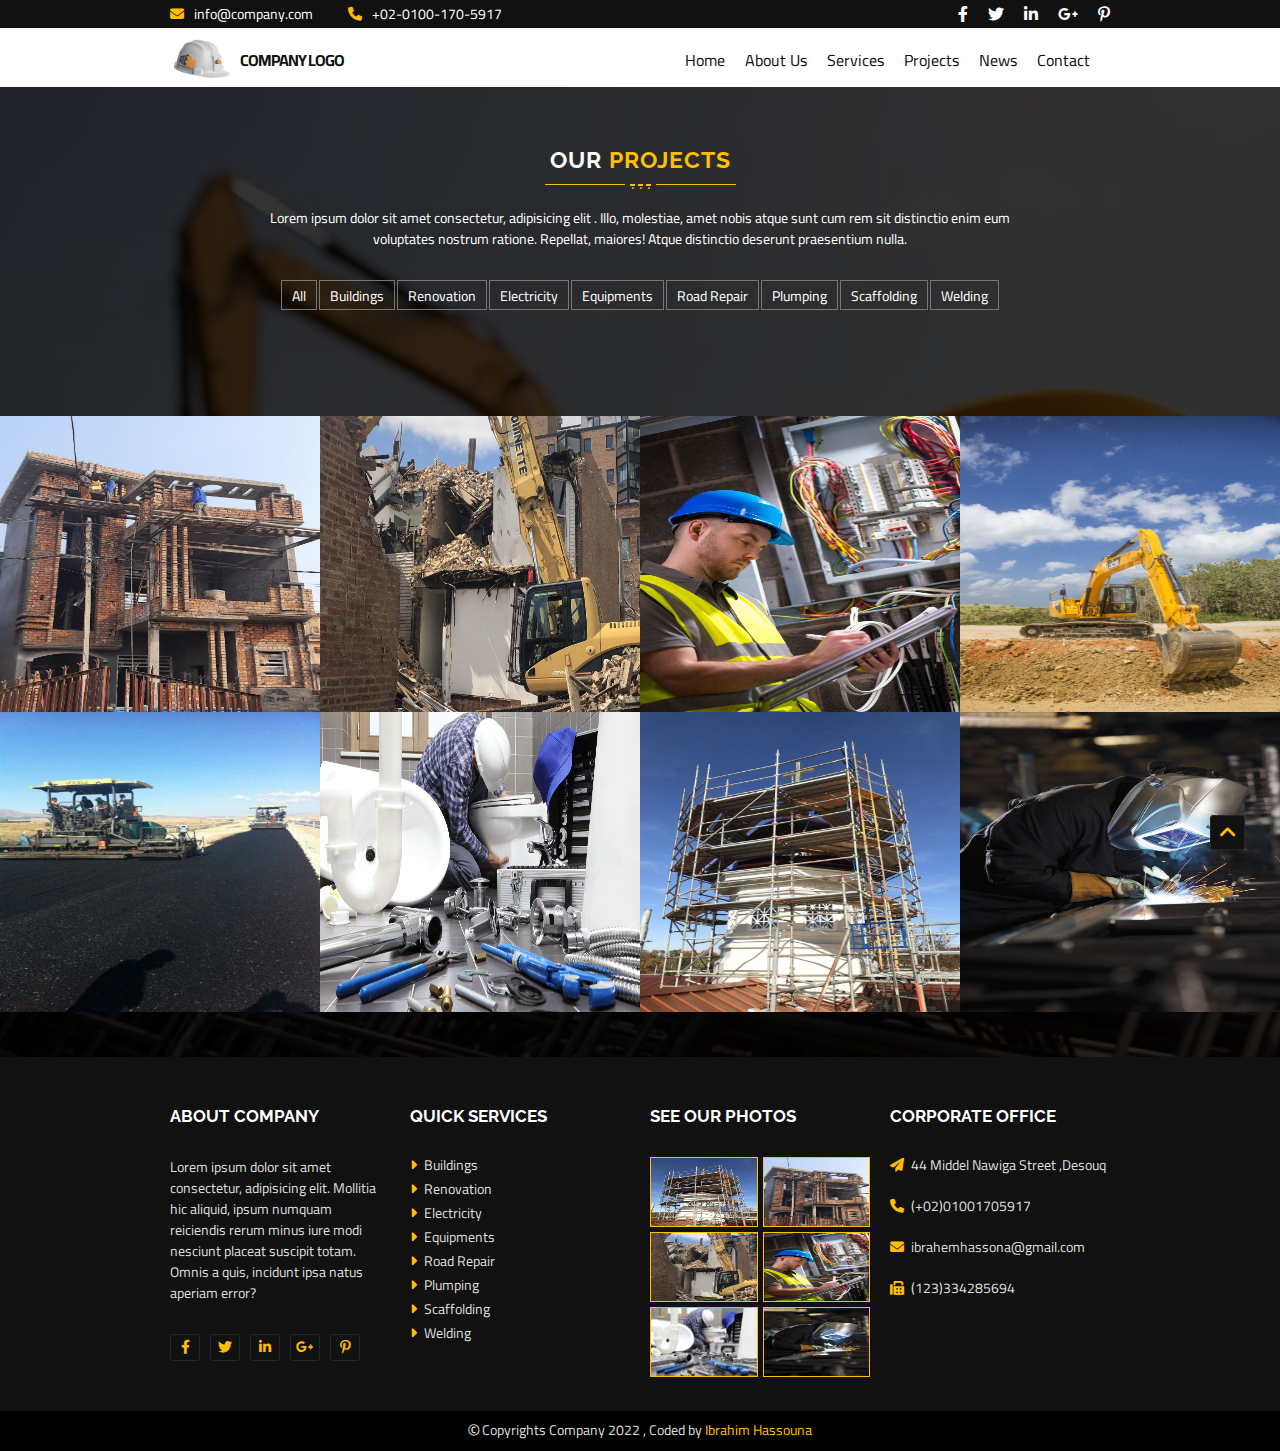
<file: projects.html>
<!DOCTYPE html>
<html lang="en">
<head>
    <meta charset="UTF-8">
    <meta http-equiv="X-UA-Compatible" content="IE=edge">
    <meta name="viewport" content="width=device-width, initial-scale=1.0">
    <!-- Main CSS Sheet -->
    <link rel="stylesheet" href="css/style.css">
    <!-- Normalize -->
    <link rel="stylesheet" href="css/normalize.css">
    <!-- FontAwesome -->
    <link rel="stylesheet" href="css/all.min.css">
    <!-- Google Fonts -->
            <!-- Titels Font -->
    <link rel="preconnect" href="https://fonts.googleapis.com">
    <link rel="preconnect" href="https://fonts.gstatic.com" crossorigin>
    <link href="https://fonts.googleapis.com/css2?family=Cairo:wght@300;400;700&family=Raleway:wght@500&display=swap" rel="stylesheet">
            <!-- Main Font -->
    <link rel="preconnect" href="https://fonts.googleapis.com">
    <link rel="preconnect" href="https://fonts.gstatic.com" crossorigin>
    <link href="https://fonts.googleapis.com/css2?family=Cairo:wght@300;400;700&family=Raleway:wght@500&display=swap" rel="stylesheet">
    <title>Projects</title>
</head>
<body>
     <!-- Start Small Nav -->
     <div class="small-nav">
        <div class="container">
            <div class="contact-info">
                <span><i class="fa-solid fa-envelope"></i>info@company.com</span>
                <span><i class="fa-solid fa-phone"></i>+02-0100-170-5917</span>
            </div>
            <ul class="social-media">
                <li><a href="#"><i class="fa-brands fa-facebook-f"></i></a></li>
                <li><a href="#"><i class="fa-brands fa-twitter"></i></a></li>
                <li><a href="#"><i class="fa-brands fa-linkedin-in"></i></a></li>
                <li><a href="#"><i class="fa-brands fa-google-plus-g"></i></a></li>
                <li><a href="#"><i class="fa-brands fa-pinterest-p"></i></a></li>
            </ul>
        </div>
    </div>
    <!-- End Small Nav -->
    <!-- Start Main Nav -->
    <div class="main-nav">
        <div class="container">
            <div class="logo">
                <img src="img/logo.png" alt="logo">
                <span>COMPANY LOGO</span>
            </div>
                <i class="fa-solid fa-bars">
                    <ul class="links">
                        <li><a href="index.html">Home</a></li>
                        <li><a href="about-us.html">About Us</a></li>
                        <li><a href="services.html">Services</a></li>
                        <li><a href="#">Projects</a></li>
                        <li><a href="news.html">News</a></li>
                        <li><a href="contact.html">Contact</a></li>
                    </ul>
                </i>
        </div>
    </div>
    <!-- End Main Nav -->
     <!-- Start Featured -->
     <div class="featured projects">
        <div class="container">
            <h2 class="subject-h">OUR <span>PROJECTS</span></h2>
            <div class="points">
                <span>.</span>
                <span>.</span>
                <span>.</span>
            </div>
            <p>Lorem ipsum dolor sit amet consectetur, adipisicing elit
                . Illo, molestiae, amet nobis atque sunt cum rem sit distinctio enim eum voluptates 
                nostrum ratione. Repellat, maiores! Atque distinctio deserunt praesentium nulla.
            </p>
            <ul class="features-list">
                <li><a href="#">All</a></li>
                <li><a href="#">Buildings</a></li>
                <li><a href="#">Renovation</a></li>
                <li><a href="#">Electricity</a></li>
                <li><a href="#">Equipments</a></li>
                <li><a href="#">Road Repair</a></li>
                <li><a href="#">Plumping</a></li>
                <li><a href="#">Scaffolding</a></li>
                <li><a href="#">Welding</a></li>
            </ul>
        </div>
        <div class="gallery">
            <div class="box">
                <img src="img/building-works.png" alt="">
                <div class="description">
                    <h4>Buildings</h4>
                    <div class="options">
                        <div><i class="fa-solid fa-handshake-simple"></i><p>Coordinate</p></div>
                    <div><i class="fa-solid fa-eye"></i><p>See All Projects</p></div>
                    </div>
                </div>
            </div>
            <div class="box">
                <img src="img/demolition-work.png" alt="">
                <div class="description">
                    <h4>Renovation</h4>
                    <div class="options">
                        <div><i class="fa-solid fa-handshake-simple"></i><p>Coordinate</p></div>
                        <div><i class="fa-solid fa-eye"></i><p>See All Projects</p></div>
                    </div>
                </div>
            </div>    
            <div class="box">
                    <img src="img/electricity-works.png" alt="">
                    <div class="description">
                        <h4>Electricity</h4>
                        <div class="options">
                            <div><i class="fa-solid fa-handshake-simple"></i><p>Coordinate</p></div>
                            <div><i class="fa-solid fa-eye"></i><p>See All Projects</p></div>
                        </div>
                </div>
            </div>     
            <div class="box">
                <img src="img/equipments.png" alt="">
                <div class="description">
                    <h4>Equipments</h4>
                    <div class="options">
                        <div><i class="fa-solid fa-handshake-simple"></i><p>Coordinate</p></div>
                        <div><i class="fa-solid fa-eye"></i><p>See All Projects</p></div>
                    </div>
                </div>
            </div>    
            <div class="box">
                <img src="img/pave-streets.png" alt="">
                <div class="description">
                    <h4>Road Repair</h4>
                    <div class="options">
                        <div><i class="fa-solid fa-handshake-simple"></i><p>Coordinate</p></div>
                        <div><i class="fa-solid fa-eye"></i><p>See All Projects</p></div>
                    </div>
                </div>
            </div>    
            <div class="box">
                <img src="img/plumping-works.png" alt="">
                <div class="description">
                    <h4>Plumping</h4>
                    <div class="options">
                        <div><i class="fa-solid fa-handshake-simple"></i><p>Coordinate</p></div>
                        <div><i class="fa-solid fa-eye"></i><p>See All Projects</p></div>
                    </div>
                </div> 
            </div>    
            <div class="box">
                <img src="img/scaffoldin.png" alt="">
                <div class="description">
                    <h4>Scaffolding</h4>
                    <div class="options">
                        <div><i class="fa-solid fa-handshake-simple"></i><p>Coordinate</p></div>
                        <div><i class="fa-solid fa-eye"></i><p>See All Projects</p></div>
                    </div>
                </div> 
            </div>      
            <div class="box">
                <img src="img/welding.png" alt="">
                <div class="description">
                    <h4>Welding</h4>
                    <div class="options">
                        <div><i class="fa-solid fa-handshake-simple"></i><p>Coordinate</p></div>
                        <div><i class="fa-solid fa-eye"></i><p>See All Projects</p></div>
                    </div>
                </div>   
            </div>       
        </div>
    </div>
    <!-- End Featured -->
    <!-- Start Footer -->
    <div class="footer">
        <div class="container">
            <div class="about-company">
                <h3>ABOUT COMPANY</h3>
                <P>Lorem ipsum dolor sit amet consectetur, adipisicing elit.
                     Mollitia hic aliquid, ipsum numquam
                     reiciendis rerum minus iure modi nesciunt placeat suscipit totam. Omnis a quis,
                      incidunt ipsa natus aperiam error?
                </P>
                <ul class="f-social-media">
                    <li><a href="#"><i class="fa-brands fa-facebook-f"></i></a></li>
                    <li><a href="#"><i class="fa-brands fa-twitter"></i></a></li>
                    <li><a href="#"><i class="fa-brands fa-linkedin-in"></i></a></li>
                    <li><a href="#"><i class="fa-brands fa-google-plus-g"></i></a></li>
                    <li><a href="#"><i class="fa-brands fa-pinterest-p"></i></a></li>
                </ul>
            </div>
            <div class="quick-services">
                <h3>QUICK SERVICES</h3>
                <ul class="f-services">
                    <li><a href="#"><i class="fa-solid fa-caret-right"></i>Buildings</a></li>
                    <li><a href="#"><i class="fa-solid fa-caret-right"></i>Renovation</a></li>
                    <li><a href="#"><i class="fa-solid fa-caret-right"></i>Electricity</a></li>
                    <li><a href="#"><i class="fa-solid fa-caret-right"></i>Equipments</a></li>
                    <li><a href="#"><i class="fa-solid fa-caret-right"></i>Road Repair</a></li>
                    <li><a href="#"><i class="fa-solid fa-caret-right"></i>Plumping</a></li>
                    <li><a href="#"><i class="fa-solid fa-caret-right"></i>Scaffolding</a></li>
                    <li><a href="#"><i class="fa-solid fa-caret-right"></i>Welding</a></li>
                </ul>
            </div>
            <div class="f-our-photos">
                <h3>SEE OUR PHOTOS</h3>
                <div class="f-gallery">
                    <img src="img/scaffoldin.png" alt="">
                    <img src="img/building-works.png" alt="">
                    <img src="img/demolition-work.png" alt="">
                    <img src="img/electricity-works.png" alt="">
                    <img src="img/plumping-works.png" alt="">
                    <img src="img/welding.png" alt="">
                </div>
            </div>
            <div class="f-addresses">
                <h3>CORPORATE OFFICE</h3>
                <ul class="office-addresses">
                    <li><i class="fa-solid fa-paper-plane"></i>44 Middel Nawiga Street ,Desouq</li>
                    <li><i class="fa-solid fa-phone"></i>(+02)01001705917</li>
                    <li><i class="fa-solid fa-envelope"></i>ibrahemhassona@gmail.com</li>
                    <li><i class="fa-solid fa-fax"></i>(123)334285694</li>
                </ul>
            </div>
            <a href="#"><i class="fa-solid fa-angle-up"></i></a>
        </div>
        <div class="copy-right"><span> <span>&#169;</span> Copyrights Company 2022 , Coded by <a href="https://www.facebook.com/hema.hassona.39" target="_blank">Ibrahim Hassouna</a> </span></div>
    </div>
    <!-- End Footer -->
</body>
</html>
</file>
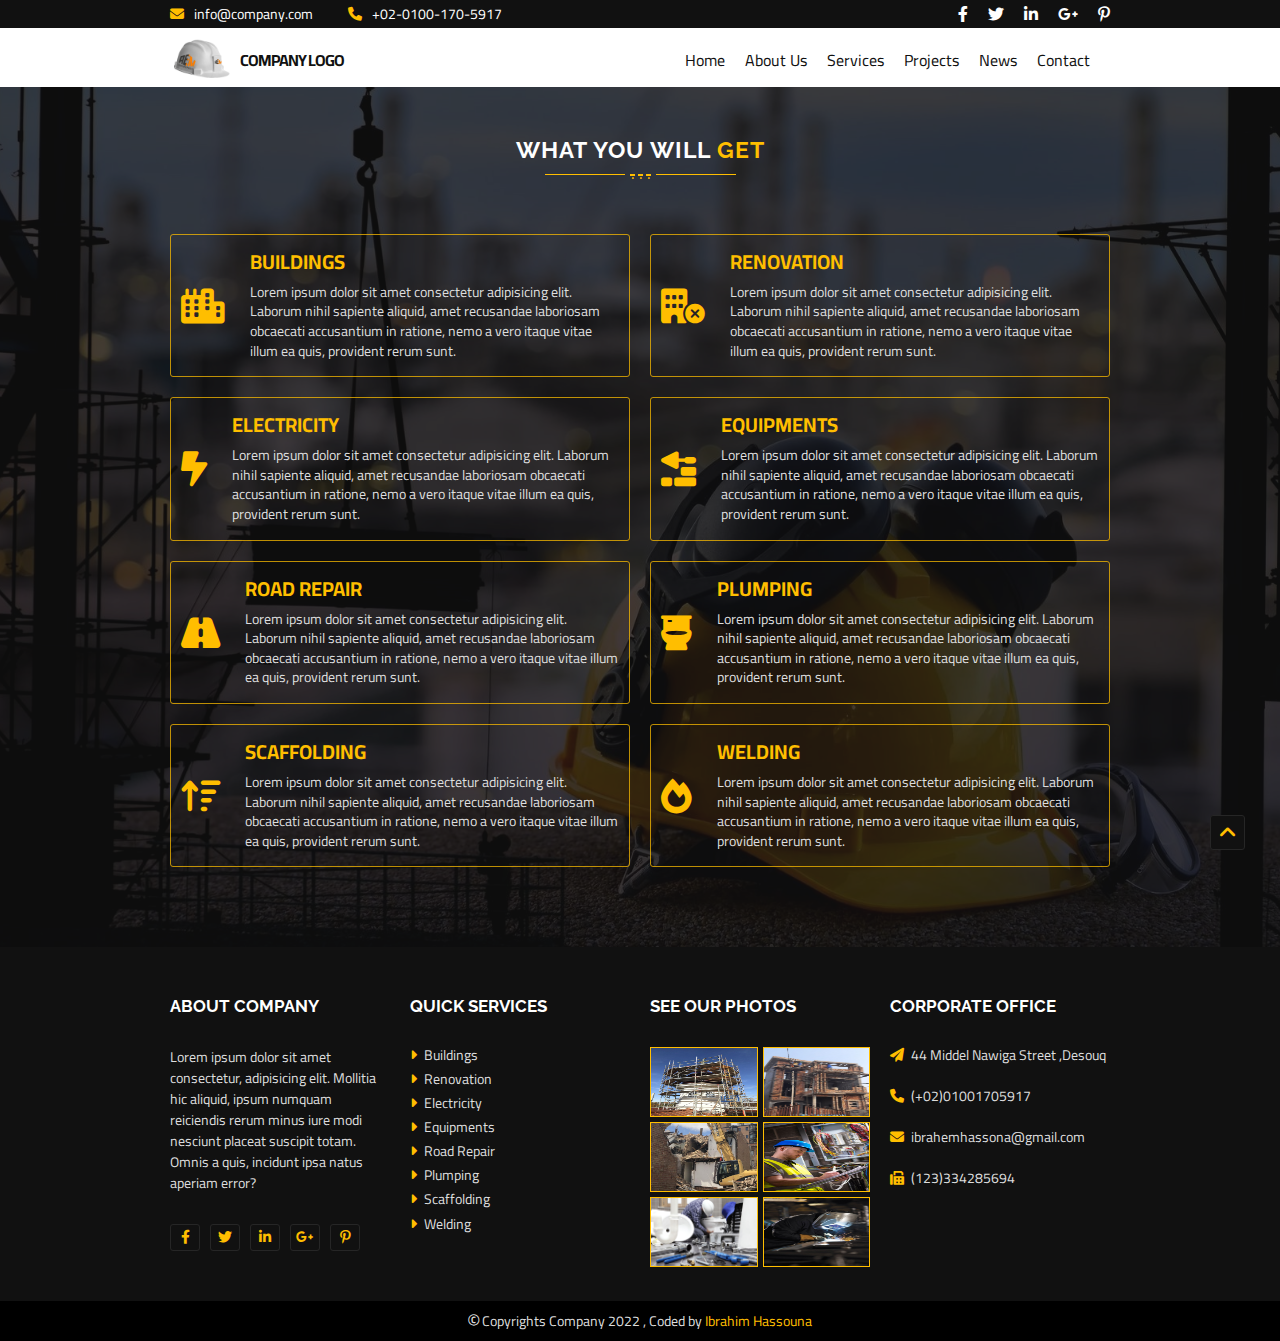
<file: services.html>
<!DOCTYPE html>
<html lang="en">
<head>
    <meta charset="UTF-8">
    <meta http-equiv="X-UA-Compatible" content="IE=edge">
    <meta name="viewport" content="width=device-width, initial-scale=1.0">
    <!-- Main CSS Sheet -->
    <link rel="stylesheet" href="css/style.css">
    <!-- Normalize -->
    <link rel="stylesheet" href="css/normalize.css">
    <!-- FontAwesome -->
    <link rel="stylesheet" href="css/all.min.css">
    <!-- Google Fonts -->
            <!-- Titels Font -->
    <link rel="preconnect" href="https://fonts.googleapis.com">
    <link rel="preconnect" href="https://fonts.gstatic.com" crossorigin>
    <link href="https://fonts.googleapis.com/css2?family=Cairo:wght@300;400;700&family=Raleway:wght@500&display=swap" rel="stylesheet">
            <!-- Main Font -->
    <link rel="preconnect" href="https://fonts.googleapis.com">
    <link rel="preconnect" href="https://fonts.gstatic.com" crossorigin>
    <link href="https://fonts.googleapis.com/css2?family=Cairo:wght@300;400;700&family=Raleway:wght@500&display=swap" rel="stylesheet">
    <title>Services</title>
</head>
<body>
     <!-- Start Small Nav -->
     <div class="small-nav">
        <div class="container">
            <div class="contact-info">
                <span><i class="fa-solid fa-envelope"></i>info@company.com</span>
                <span><i class="fa-solid fa-phone"></i>+02-0100-170-5917</span>
            </div>
            <ul class="social-media">
                <li><a href="#"><i class="fa-brands fa-facebook-f"></i></a></li>
                <li><a href="#"><i class="fa-brands fa-twitter"></i></a></li>
                <li><a href="#"><i class="fa-brands fa-linkedin-in"></i></a></li>
                <li><a href="#"><i class="fa-brands fa-google-plus-g"></i></a></li>
                <li><a href="#"><i class="fa-brands fa-pinterest-p"></i></a></li>
            </ul>
        </div>
    </div>
    <!-- End Small Nav -->
    <!-- Start Main Nav -->
    <div class="main-nav">
        <div class="container">
            <div class="logo">
                <img src="img/logo.png" alt="logo">
                <span>COMPANY LOGO</span>
            </div>
                <i class="fa-solid fa-bars">
                    <ul class="links">
                        <li><a href="index.html">Home</a></li>
                        <li><a href="about-us.html">About Us</a></li>
                        <li><a href="services.html">Services</a></li>
                        <li><a href="projects.html">Projects</a></li>
                        <li><a href="news.html">News</a></li>
                        <li><a href="#">Contact</a></li>
                    </ul>
                </i>
        </div>
    </div>
    <!-- End Main Nav -->
    <div class="landing services">
        <div class="container">
            <h2 class="subject-h">WHAT YOU WILL <span>GET</span></h2>
            <div class="points">
                <span>.</span>
                <span>.</span>
                <span>.</span>
            </div>
            <ul class="parent">
                <li>
                    <i class="fa-solid fa-city"></i>
                    <div class="text">
                        <h4>BUILDINGS</h4>
                        <p>Lorem ipsum dolor sit amet consectetur adipisicing elit. Laborum nihil
                             sapiente aliquid, amet recusandae laboriosam obcaecati accusantium in ratione,
                             nemo a vero itaque vitae illum ea quis, provident rerum sunt.</p>
                    </div>
                </li>
                <li>
                    <i class="fa-solid fa-building-circle-xmark"></i>
                    <div class="text">
                        <h4>RENOVATION</h4>
                        <p>Lorem ipsum dolor sit amet consectetur adipisicing elit. Laborum nihil
                             sapiente aliquid, amet recusandae laboriosam obcaecati accusantium in ratione,
                             nemo a vero itaque vitae illum ea quis, provident rerum sunt.</p>
                    </div>
                </li>
                <li>
                    <i class="fa-solid fa-bolt-lightning"></i>
                    <div class="text">
                        <h4>ELECTRICITY</h4>
                        <p>Lorem ipsum dolor sit amet consectetur adipisicing elit. Laborum nihil
                             sapiente aliquid, amet recusandae laboriosam obcaecati accusantium in ratione,
                             nemo a vero itaque vitae illum ea quis, provident rerum sunt.</p>
                    </div>
                </li>
                <li>
                    <i class="fa-solid fa-trowel-bricks"></i>
                    <div class="text">
                        <h4>EQUIPMENTS</h4>
                        <p>Lorem ipsum dolor sit amet consectetur adipisicing elit. Laborum nihil
                             sapiente aliquid, amet recusandae laboriosam obcaecati accusantium in ratione,
                             nemo a vero itaque vitae illum ea quis, provident rerum sunt.</p>
                    </div>
                </li>
                <li>
                    <i class="fa-solid fa-road"></i>
                    <div class="text">
                        <h4>ROAD REPAIR</h4>
                        <p>Lorem ipsum dolor sit amet consectetur adipisicing elit. Laborum nihil
                             sapiente aliquid, amet recusandae laboriosam obcaecati accusantium in ratione,
                             nemo a vero itaque vitae illum ea quis, provident rerum sunt.</p>
                    </div>
                </li>
                <li>
                    <i class="fa-solid fa-toilet"></i>
                    <div class="text">
                        <h4>PLUMPING</h4>
                        <p>Lorem ipsum dolor sit amet consectetur adipisicing elit. Laborum nihil
                             sapiente aliquid, amet recusandae laboriosam obcaecati accusantium in ratione,
                             nemo a vero itaque vitae illum ea quis, provident rerum sunt.</p>
                    </div>
                </li>
                <li>
                    <i class="fa-solid fa-arrow-up-wide-short"></i>
                    <div class="text">
                        <h4>SCAFFOLDING</h4>
                        <p>Lorem ipsum dolor sit amet consectetur adipisicing elit. Laborum nihil
                             sapiente aliquid, amet recusandae laboriosam obcaecati accusantium in ratione,
                             nemo a vero itaque vitae illum ea quis, provident rerum sunt.</p>
                    </div>
                </li>
                <li>
                    <i class="fa-solid fa-fire"></i>
                    <div class="text">
                        <h4>WELDING</h4>
                        <p>Lorem ipsum dolor sit amet consectetur adipisicing elit. Laborum nihil
                             sapiente aliquid, amet recusandae laboriosam obcaecati accusantium in ratione,
                             nemo a vero itaque vitae illum ea quis, provident rerum sunt.</p>
                    </div>
                </li>
            </ul>
        </div>
    </div>
    <!-- Start Footer -->
    <div class="footer">
        <div class="container">
            <div class="about-company">
                <h3>ABOUT COMPANY</h3>
                <P>Lorem ipsum dolor sit amet consectetur, adipisicing elit.
                     Mollitia hic aliquid, ipsum numquam
                     reiciendis rerum minus iure modi nesciunt placeat suscipit totam. Omnis a quis,
                      incidunt ipsa natus aperiam error?
                </P>
                <ul class="f-social-media">
                    <li><a href="#"><i class="fa-brands fa-facebook-f"></i></a></li>
                    <li><a href="#"><i class="fa-brands fa-twitter"></i></a></li>
                    <li><a href="#"><i class="fa-brands fa-linkedin-in"></i></a></li>
                    <li><a href="#"><i class="fa-brands fa-google-plus-g"></i></a></li>
                    <li><a href="#"><i class="fa-brands fa-pinterest-p"></i></a></li>
                </ul>
            </div>
            <div class="quick-services">
                <h3>QUICK SERVICES</h3>
                <ul class="f-services">
                    <li><a href="#"><i class="fa-solid fa-caret-right"></i>Buildings</a></li>
                    <li><a href="#"><i class="fa-solid fa-caret-right"></i>Renovation</a></li>
                    <li><a href="#"><i class="fa-solid fa-caret-right"></i>Electricity</a></li>
                    <li><a href="#"><i class="fa-solid fa-caret-right"></i>Equipments</a></li>
                    <li><a href="#"><i class="fa-solid fa-caret-right"></i>Road Repair</a></li>
                    <li><a href="#"><i class="fa-solid fa-caret-right"></i>Plumping</a></li>
                    <li><a href="#"><i class="fa-solid fa-caret-right"></i>Scaffolding</a></li>
                    <li><a href="#"><i class="fa-solid fa-caret-right"></i>Welding</a></li>
                </ul>
            </div>
            <div class="f-our-photos">
                <h3>SEE OUR PHOTOS</h3>
                <div class="f-gallery">
                    <img src="img/scaffoldin.png" alt="">
                    <img src="img/building-works.png" alt="">
                    <img src="img/demolition-work.png" alt="">
                    <img src="img/electricity-works.png" alt="">
                    <img src="img/plumping-works.png" alt="">
                    <img src="img/welding.png" alt="">
                </div>
            </div>
            <div class="f-addresses">
                <h3>CORPORATE OFFICE</h3>
                <ul class="office-addresses">
                    <li><i class="fa-solid fa-paper-plane"></i>44 Middel Nawiga Street ,Desouq</li>
                    <li><i class="fa-solid fa-phone"></i>(+02)01001705917</li>
                    <li><i class="fa-solid fa-envelope"></i>ibrahemhassona@gmail.com</li>
                    <li><i class="fa-solid fa-fax"></i>(123)334285694</li>
                </ul>
            </div>
            <a href="#"><i class="fa-solid fa-angle-up"></i></a>
        </div>
        <div class="copy-right"><span> <span>&#169;</span> Copyrights Company 2022 , Coded by <a href="https://www.facebook.com/hema.hassona.39" target="_blank">Ibrahim Hassouna</a> </span></div>
    </div>
    <!-- End Footer -->
</body>
</html>
</file>
<file: css/style.css>
/* Start Global Rules */
*{
    -webkit-box-sizing: border-box;
    -moz-box-sizing: border-box;
    box-sizing: border-box;
}
:root{
    --main-color:#ffbe00;
    --secondary-color: #111111;
    --main-trunsition: 0.5s;
    --branch-color: #f1efef;
}
html{
    scroll-behavior: smooth;
}
ul{
    list-style: none;
}
a{
    text-decoration: none;
}
body{
    font-family:'Cairo', sans-serif;
}
.container{
    padding-left:15px;
    padding-right:15px;
    margin-left:auto;
    margin-right:auto;
}
.subject-h{
    font-family: "Raleway" , 'cairo';
    letter-spacing: 1px;
    font-size: 23px;
    padding: 0;
    margin: 0;
}
/* Small */
@media(min-width:768px){
    .container{
        width: 750px;
    }   
}
/* Medium */
@media(min-width:992px){
    .container{
        width: 970px;
    }   
}
/* Larg */
@media(min-width:1200px){
    .container{
        width: 1170;
    }   
}
/* End Global Rules */

/* Start Small Nav */
.small-nav{
    background-color: var(--secondary-color);
    color: #fff;
    height: fit-content;
    padding: 5px 0;
    z-index: 5;
    position: relative;
}
.small-nav .container{
    display: flex;
    justify-content: space-between;
    align-items: center;
}
.small-nav .container .contact-info{
    display: flex;
    gap: 35px;
    font-size: 14px;
}
.small-nav .container .contact-info span i{
    margin-right: 10px;
    color: var(--main-color);
}
.small-nav .container .social-media{
    display: flex;
    gap: 20px;
    height: fit-content;
    margin: 0;
}
.small-nav .container .social-media a{
    transition: var(--main-trunsition);
    color: #fff;
}
.small-nav .container .social-media a:hover{
    color: var(--main-color);
    cursor: pointer;
}
@media(max-width:767px){
    .small-nav{
        display: none;
    }   
}
/* Start Small Nav */
/* Start Main Nav */
.main-nav{
    box-shadow: 1px 1px 10px #bdbaba;
    height: 59px;
    transition: var(--main-trunsition);
}
.main-nav .container{
    display: flex;
    justify-content: space-between;
    align-items: flex-start;
    padding-top: 10px;
    padding-bottom: 10px;
    position: relative;
}
.main-nav .container .logo{
    display: flex;
    justify-content: center;
    align-items: center;
    text-align: center;
    gap: 10px;
}
.main-nav .container .logo img{
    width:60px;
    margin: 0;
}
.main-nav .container .logo span{
    color: var(--secondary-color);
    font-weight: bold;
    margin-top: 5px;
    font-size: 16px;
    letter-spacing: -1px;
}
.main-nav .container > i{
    color: var(--secondary-color);
    font-size: 25px;
    margin-right: 20px;
    margin-top: -36px;
}
.main-nav .container .links{
    display: flex;
    gap: 20px;
    z-index: 10;
}
.main-nav .container .links li{
    font-size: 16px;
    font-family: 'Cairo';
    font-weight: normal;
}
.main-nav .container .links a{
    color: var(--secondary-color);
    font-size: 16px;
    transition: var(--main-trunsition);
}
.main-nav .container .links a:hover{
    color: var(--main-color);
}
@media(max-width:767px){
    .main-nav .container > i:hover .links{
        z-index: 20;
        opacity: 1;
        top: 37px;
    }
    .main-nav .container > i:hover{
        color: var(--main-color);
        cursor: pointer;
    }
    .main-nav .container .links{
        flex-direction: column;
        position: absolute;
        background: #fff;
        top: 45px;
        width: 50%;
        right: 0;
        height: calc(100vh - 60px);
        box-shadow: 1px 1px 10px #bdbaba;
        padding-top: 40px;
        padding-left: 0;
        transition: var(--main-trunsition);
        gap: 0;
        font-family: 'Cairo',sans-serif;
        z-index: -10;
        opacity: 0;
    } 
    .main-nav .container .links li{
        width: 100%;
        border-bottom: 1px solid #dddddd52;
        padding: 15px 10px;
    }
    .main-nav .container .links li a{
        margin-left: 10px;
    }
    .main-nav .container .links li:hover a{
        margin-left: 20px;
        color: var(--main-color);
    }
    .main-nav .container > i{
        color: var(--secondary-color);
        font-size: 25px;
        margin-right: 20px;
        margin-top: 6px;
    }
}
/* End Main Nav */
/* Start Landing */
.landing{
    background-image: url(../img/landing.png);
    background-size: cover;
    height: calc(100vh - 87px);
    position: relative;
}
@media(max-width:767px){
    .landing{
        height: calc(100vh - 59px);
    }
}
.landing::before{
    content: "";
    position: absolute;
    background: rgb(17 17 17 / 79%);
    width: 100%;
    height: 100%;
}
.landing .container{
    z-index: 2;
    position: relative;
    display: flex;
    flex-direction: column;
    align-items: center;
    justify-content: center;
    height: 100%;
    color: #fff;
    padding-top: 50px;
    padding-bottom: 30px;
}
.landing .container h2{
    font-size: 35px;
    font-family: "Raleway" , 'cairo';
}
.landing .container p,
.landing .container h2{

    width: fit-content;
    text-align: center;
    border-bottom: 1px solid rgb(221 221 221 / 66%);
    padding-bottom: 10px;
}
.landing .container p:first-child{
    margin: 0;
    color: #ddd;
    letter-spacing: 4px;
}
.landing .container h2+p{
    color: #ddd;
    border-bottom: none;
    line-height: 1.6;
    max-width: 500px;
    margin: 0;
}  
@media(max-width:676px){
    .landing .container h2{
        font-size: 19px;
    }
    .landing .container p:first-child{
        font-size: 12px;
    }
    .landing .container h2+p{
        line-height: 1.3;
    }
}
.landing .container span{
    color: var(--main-color);
}
.landing .container .btns{
    display: flex;
    gap: 20px;
    align-items: center;
    justify-content: center;
    padding: 0;
}
.landing .container .btns li{
    border: 1px solid #fff;
    padding: 5px 10px;
    width: 130px;
    text-align: center;
    position: relative;
}
.landing .container .btns li:hover::after{
    width: 100%;
}
.landing .container .btns li::after{
    content: "";
    position: absolute;
    background-color: var(--main-color);
    height: 100%;
    width: 0%;
    top: 0;
    left: 0;
    transition: 0.5s;
    z-index: -1;
}
.landing .container .btns a{
    color: #fff;
    font-size: 14px;
}
@media(max-width:400px){
    .landing .container .btns li{
        width: auto;
    }
    .landing .container .btns a{
        font-size: 10px;
    }
}
.landing .container .btns i{
    margin-left: 5px;
}
.landing .container .arrows li {
    position: absolute;
    top: 50%;
    transform: translateY(-50%);
    background-color: rgb(88 87 87);
    color: #ddd;
    padding: 7px 14px;
    border-radius: 50%;
    font-size: 20px;
    text-align: center;
    transition: var(--main-trunsition)
}
@media(max-width:767px){
    .landing .container .arrows{
       display: none;
    }
}
.landing .container .arrows li:hover{
    background-color: var(--main-color);
    cursor: pointer;
}
.landing .container .arrows li:first-child{
    right: 0;
}
.landing .container .arrows li:last-child{
    left: 0;
}
.landing .container .arrows li i{
    color: #ddd;
}
.landing .container .circles-slider{
    display: flex;
    gap: 10px;
    position: absolute;
    bottom: 50px;
}
.landing .container .circles-slider li{
    width: 17px;
    height: 17px;
    border-radius: 50%;
    border: 1px solid #ddd;
    transition: var(--main-trunsition);
}
.landing .container .circles-slider li:nth-child(2){
    background-color: var(--main-color);
    border: 1px solid var(--main-color);
}
.landing .container .circles-slider li:hover{
    background-color: var(--main-color);
    border: 1px solid var(--main-color);
    cursor: pointer;
}
/* End Landing */
/* Start Abbreviation Cards */
.cards{
    display: grid;
    grid-template-columns: repeat(auto-fill,minmax(350px,1fr));
    min-height: 250px;
    align-items: center;
    justify-content: center;
}
@media(max-width:400px){
    .cards{
        display: flex;
        flex-direction: column;
    }
}
.cards .box{
    padding: 20px 30px;
    display: flex;
    flex-direction: column;
    position: relative;
    background-color: var(--main-color);
    height: 100%;
    transition: var(--main-trunsition);
}
.cards .box:hover{
    background-color:#bb8c05;
    color: #fff;
}
.cards .box:hover div i {
    color: #fff;
}
.cards .box:hover h3::after{
    width: 100%;
}
.cards .box > div{
    display: flex;
    align-items: center;
    justify-content: flex-start;
    gap: 20px;
}
@media(max-width:400px){
    .cards .box > div{
        flex-direction: column;
        justify-content:center;
    }
    .cards .box > p{
        text-align: center;
    }
}
.cards .box > div h3{
    color: #fff;
    font-size: 22px;
    font-weight: normal;
    width:fit-content;
    position: relative;
    padding: 10px 0;
}
.cards .box > div h3::after{
    content: "";
    position: absolute;
    width: 50%;
    height: 3px;
    background-color: #fff;
    bottom: 0;
    left: 0;
    transition: var(--main-trunsition);
}
.cards .box > div i{
    font-size: 35px;
    color: #363636;
    transition: var(--main-trunsition);
}

.cards .box p{
    line-height: 1.5;
    font-size: 14px;
}
.cards .box a i{
    color: #fff;
    font-size: 20px;
}
.cards a{
    position: absolute;
    bottom: 0;
    right: 0;
    padding: 10px 15px;
    background-color: #bb8c05;
}
/* End Abbreviation Cards */
/* Start Who we are */
.who-we{
    background-color: var(--branch-color);
    height: 100vh;
}
.who-we .container{
    display: grid;
    justify-content: center;
    align-items: center;
    height: 100%;
    gap: 10px;
    grid-template-columns: 2fr 1fr;
}
@media(max-width:676px){
    .who-we .container .text h2{
        text-align: center;
    }
}
.who-we .container .text h2 span{
    color: var(--main-color);
}
.who-we .container .text p{
    color: #666;
    line-height: 1.5;
    font-size: 14px;
}
.who-we .container .text ul{
    padding: 0;
    color: #666;
    line-height: 1.5;
    font-size: 14px;
    display: flex;
    flex-direction: column;
    gap: 5px;
}
.who-we .container .text ul li{
    display: flex;
    align-items: center;
    padding: 0;
}
.who-we .container .text ul li i{
    margin-right: 10px;
    border: 1px solid var(--main-color);
    padding: 4px 5px;
    border-radius: 50%;
    color: var(--main-color);
}
.who-we .container .image img{
    max-width: 350px;
}
.who-we .container .btns{
    font-size: 13px;
    color: #666;
    border: 1px solid;
    padding: 10px 15px;
    position: relative;
    width: fit-content;
    margin-top: 50px;
}
.who-we .container .btns a{
    color: #666;
    z-index: 2;
    position: relative;
    font-weight: bold;
}
.who-we .container .btns a i{
    margin-left: 5px;
}
.who-we .container .btns:after{
    content: " ";
    position: absolute;
    top: 0;
    left: 0;
    width:0;
    height: 100%;
    background-color: var(--main-color);
    transition: var(--main-trunsition);
}
.who-we .container .btns:hover{ 
    border: 1px solid #363636;
}
.who-we .container .btns:hover a{ 
    color: #fff;
    animation: white-color var(--main-trunsition) ease-in-out 1;
}
.who-we .container .btns:hover::after{
    width: 100%;
}
@media(max-width:676px){
    .who-we {
        height: fit-content;
        padding: 50px 0;
    }
    .who-we .container {
        display: flex;
        align-items: center;
        flex-direction: column-reverse;
        align-items: center;
    }
    .who-we .container .text {
        display: flex;
        flex-direction: column;
        align-items: center;
    }
    .who-we .container .text p {
        max-width: 400px;
        text-align: center;
    }
    .who-we .container .image img {
        max-width: 200px;
}
}
/* End Who we are */
 /* Start Featured */
 .featured{
    background-image: url(../img/featured-bg.jpg);
    background-size: cover;
    position: relative;
    min-height: 100vh;
 }
 .featured::after{
    content: "";
    position: absolute;
    top: 0;
    left: 0;
    width: 100%;
    height: 100%;
    background-color:rgb(0 0 0 / 80%);
 }
 .featured .container{
    position: relative;
    z-index: 3;
    color: #fff;
    display: flex;
    flex-direction: column;
    justify-content: center;
    align-items: center;
    padding: 60px 0;
}
 .container .points{
    margin-top: 0px;
    display: flex;
    flex-direction: row;
    gap: 3px;
}
.container .points span{
    width: 5px;
    height: 20px;
    position: relative;
    color: var(--main-color);
    text-align: center;
}
 .container .points span::before,
.container .points span:last-child:before{
    width: 100%;
    height: 10%;
    content: "";
    position: absolute;
    top: 50%;
    left: 0;
    background-color: var(--main-color);
}
 .container .points span:last-child:before{
    animation: move-right 5s ease-out  infinite;
}
 .container .points span:first-child:before{
    animation: move-left 5s ease-out infinite;
}
.container .points span:first-child:after{
    width: 80px;
    height: 1px;
    content: "";
    position: absolute;
    top: 53%;
    right: 10px;
    background-color: var(--main-color);
}
 .container .points span:last-child:after{
    width: 80px;
    height: 1px;
    content: "";
    position: absolute;
    top: 53%;
    left: 10px;
    background-color: var(--main-color);
}
.featured .container > p{
    text-align: center;
    width: 80%;
    font-size: 14px;
    line-height: 1.5;
}
.featured .container .features-list{
    display: flex;
    padding: 0;
    gap: 2px;
    flex-wrap: wrap;
    justify-content: center;
}
.featured .container .features-list li{
    border: 1px solid #777;
    padding: 5px 10px;
    position: relative;
}
.featured .container .features-list li:hover::before{
    height: 100%;
}
.featured .container .features-list li::before{
    content: "";
    position: absolute;
    background-color: var(--main-color);
    height: 0;
    width: 100%;
    bottom:0;
    left: 0;
    transition: .3s
}
.featured .container .features-list li a{
    color: inherit;
    position: relative;
    z-index: 2;
    font-size: 14px;
}
.featured .gallery{
    position: relative;
    z-index: 3;
    display: grid;
    grid-template-columns: repeat(auto-fill,minmax(300px , 1fr));
    gap: 0;
    padding: 30px 0 50px;
}
@media(max-width:676px){
    .featured .gallery{
        display: flex;
        flex-direction: column;
    }
}
.featured .gallery .box{
    position: relative;
    transition: var(--main-trunsition);
    overflow: hidden;
    margin-bottom: -8px;
}
.featured .gallery .box:hover .description{
    transform: translateY(0%);
    visibility: visible;
}
.featured .gallery .box img{
    width: 100%;
    height: 300px;
}
.featured .gallery .box .description{
    width: 100%;
    height: 300px;
    background-color: rgb(255 191 0 / 80%);
    position: absolute;
    top: 0;
    left: 0;
    display: flex;
    flex-direction: column;
    align-items: center;
    justify-content: center;
    color: var(--secondary-color);
    transform: translateY(100%);
    transition: var(--main-trunsition);
    visibility: hidden;
}
.featured .gallery .box .description h4{
    font-size: 22px;
    margin: 25px auto;
    color: #fff
}
.featured .gallery .box .description > .options{
    display: flex;
    justify-content: center;
    align-items: center;
    gap: 20px;
    text-align: center;
}
.featured .gallery .box .description > .options > div{
    text-align: center;
    display: flex;
    flex-direction: column;
    justify-content: center;
    align-items: center;
    gap: 0;
    color: #fff;
    transition: var(--main-trunsition);
    cursor: pointer;
}
.featured .gallery .box .description > .options > div:hover{
    color: var(--secondary-color)
}
.featured .gallery .box .description >.options i{
    font-size: 20px;
}
.featured .gallery .box .description > div .options p{
    margin: 0;
}
 /* End Featured */
 /* Start Our Team */
 .team{
    background-color: var(--branch-color);
    padding: 50px 0;
 }
 .team .container{
    display: flex;
    flex-direction: column;
    justify-content: center;
    align-items: center;
 }
 .team .container h3{
    font-family: "Raleway" , 'cairo';
    letter-spacing: 1px;
    font-size: 23px;
    padding: 0;
    margin: 0;
 }
 
 .team  .container p{
    width: 80%;
    font-size: 14px;
    line-height: 1.5;
    text-align: center;
}
.team .container .items{
    display: flex;
    gap: 20px;
    margin: 40px 0;
}
@media(max-width:992px){
    .team .container .items{
        flex-flow: wrap;
        justify-content: center;
    }   
}
.team .container .items .item{
    margin: 20px 0;
}
.team .container .items .item .box{
    position: relative;
    overflow: hidden;
    height: 250px;
}
@media(max-width:676px){
    .team .container .items .item .box{
        height: 290px;
    }
}
.team .container .items .item .box:hover .social-media{
    transform: translateY(0%);
}
.team .container .items .item .box:hover ul{
    gap: 0 !important;
    transition: var(--main-trunsition);
    text-align: center;
}
.team .container .items .item .box:hover img{
    transition: var(--main-trunsition);
    scale: (1.1);
}
.team .container .items .item .box img{
    width: 200px;
    height: 250px;
    border: 1px solid #ddd;
    box-shadow: 5px 1px 5px #ddd;
}
@media(max-width:676px){
    .team .container .items .item .box img,
    .team .container .items .item .box .social-media,
    .team .container .items .item .box .social-media ul
    {
        width: 250px !important;
        height: 290px !important;
    }
}
.team .container .items .item .box .social-media{
    width: 200px;
    background-color: hsl(0deg 0% 0% / 78%);
    color: var(--main-color);
    height: 250px;
    position: absolute;
    top: 0;
    transform: translateY(100%);
    transition: var(--main-trunsition);
}
.team .container .items .item .box .social-media ul{
    display: grid;
    grid-template-columns: 1fr 1fr;
    height: 100%;
    justify-content: center;
    align-items: center;
    gap: 100%;
    overflow: hidden;
    width: 100%;
    padding: 0;
    margin: 0;
}
.team .container .items .item .box .social-media ul li{
    border: 1px solid #ffbe0070;
    width: 100%;
    height: 100%;
    display: flex;
    align-items: center;
    justify-content: center;
    font-size: 25px;
}

.team .container .items .item .box .social-media ul li a{
    color: inherit;
}
.team .container .items .item  h2{
    color: var(--secondary-color);
    font-size: 20px;
    text-align: center;
    margin: 10px 0;
}
.team .container .items .item  p:last-child{
    color: var(--secondary-color);
    text-align: center;
    margin: 0;
    font-size: 14px;
    width: 100%;
}
 /* End Our Team */
 /* Start BG Vedio */
.cover{
    background-image: url(../img/cover.jpg);
    width: 100%;
    height: 300px;
    background-size: cover;
    position: relative;
}
.cover::after{
    content: "";
    position: absolute;
    top: 0;
    left: 0;
    width: 100%;
    height: 100%;
    background: rgb(0 0 0 / 80%);
}
.cover .container{
    z-index: 1;
    position: relative;
    display: flex;
    flex-direction: column;
    justify-content: center;
    align-items: center;
    height: 100%;
    width: 100%;
}
.cover h2{
    color: #fff;
    font-family:"Raleway" , 'cairo';
}
.cover h2 span{
    color: var(--main-color);
}
.cover p{
    color: #ddd;
    font-size: 14px;
    line-height: 1.5;
    width: 80%;
    text-align: center;
}
.cover i {
    color: #fff;
    border: 1px solid;
    padding: 7px 10px;
    border-radius: 50%;
    border-color: #fff transparent #fff #fff;
    border-width: 1px 1px 1px 1px;
}
@media(max-width:676px){
    .cover h2{
        font-size: 19px;
    }
    .cover{
        height:350px ;
    }
}
 /* End BG Vedio */
 /* Start Our News  */
 .news{
    min-height: 100vh;
    background-color: var(--branch-color);
    padding: 50px 0;
 }
.news .container{
    display: flex;
    flex-direction: column;
    justify-content: center;
    align-items: center;
}
.news .subject-h span{
    color:var(--main-color);
}
.news .container p{
    width: 80%;
    font-size: 14px;
    line-height: 1.5;
    text-align: center;
    margin: 40px 0;
}
.news .container .parent{
    display: grid;
    grid-template-columns: repeat(auto-fill,minmax(300px,1fr));
    gap: 20px;
}
@media(max-width:400px){
    .news .container .parent{
        display: flex;
        flex-direction: column;
        width: 100%;
    }
}
.news .container .box{
    background-color: #fff;
    position: relative;
}
.news .container .box:hover::after{
    width: 100%;
}
.news .container .box::after{
    content: "";
    position: absolute;
    width: 0%;
    height: 100%;
    top: 0;
    left: 0;
    background-color: #ddd;
    transition: var(--main-trunsition);
}
.news .container .box img{
    width: 100%;
    max-height: 200px;
    position: relative;
    z-index: 1;
}
.news .container .box .text{
    padding: 15px;
    position: relative;
    z-index: 1;
}
.news .container .box .text h4{
    margin: 10px 0;
}
.news .container .box .text p{
    height: 50px;
    width: 100%;
    text-overflow: ellipsis;
    white-space: nowrap;
    overflow: hidden;
    margin: 0;
    color: #888;
    font-size: 14px;
}
.news .container .box .text .read-more{
    width: fit-content;
    position: relative;
    padding: 3px 7px;
    border: 1px solid #888;
}
.news .container .box .text .read-more::after{
    content: "";
    position: absolute;
    width: 0%;
    height: 100%;
    top: 0;
    left: 0;
    background-color: var(--main-color);
    transition: var(--main-trunsition);
}
.news .container .box .text .read-more:hover::after{
    width: 100%;
}
.news .container .box .text a{
    color: var(--secondary-color);
    font-size: 13px;
    z-index: 1;
    position: relative;
}
.news .container .box .text a i{
    margin-left: 7px;
}
.news .container .box .text .date{
    position: absolute;
    right: 10px;
    bottom: 10px;
    font-size: 12px;
    font-style: italic;
}
 /* End Our News  */
/* Start Clients Say */
.clients{
    background-image: url(../img/clints-bg.jpg);
    background-size: cover;
    background-position: top;
    position: relative;
    padding: 50px 0;
}
.clients::after{
    position: absolute;
    content: "";
    top: 0;
    left: 0;
    width: 100%;
    height: 100%;
    background-color: rgb(0 0 0 / 80%);
}
.clients .container{
    position: relative;
    z-index: 2;
    color: #fff;
    display: flex;
    flex-direction: column;
    align-items: center;
    justify-content: center;
}
.clients .points{
    margin-top: 0px;
    display: flex;
    flex-direction: row;
    gap: 3px;
}
.clients .points span{
    width: 5px;
    height: 20px;
    position: relative;
    color: var(--main-color);
    text-align: center;
}
.clients .points span::before,
.clients .points span:last-child:before{
    width: 100%;
    height: 10%;
    content: "";
    position: absolute;
    top: 50%;
    left: 0;
    background-color: var(--main-color);
}
.clients .points span:last-child:before{
    animation: move-right 5s ease-out  infinite;
}
.clients .points span:first-child:before{
    animation: move-left 5s ease-out infinite;
}
.clients .points span:first-child:after{
    width: 80px;
    height: 1px;
    content: "";
    position: absolute;
    top: 53%;
    right: 10px;
    background-color: var(--main-color);
}
.clients .points span:last-child:after{
    width: 80px;
    height: 1px;
    content: "";
    position: absolute;
    top: 53%;
    left: 10px;
    background-color: var(--main-color);
}
.clients .container .parent{
    display: grid;
    grid-template-columns: repeat(auto-fill,minmax(300px,1fr));
    gap: 20px;
    margin: 50px 0;
}
.clients .container .parent .box{
    display: flex;
    flex-direction: column;
    align-items: center;
    justify-content: center;
    text-align: center;
    padding: 10px 5px;
    background-color: rgb(128 128 128 / 32%);
    border-radius: 5px;
    transition: var(--main-trunsition);
    height: 200px;
}
.clients .container .parent .box:hover img{
    transition: .5s;
    height: 0px;
    position: relative;
    top: 0;
}
.clients .container .parent .box:hover p{
    animation-name: compleate-text;
    animation-duration: var(--main-trunsition);
    animation-delay: .5s;
    animation-fill-mode: forwards;
}
/* Active Box */
.clients .container .parent .box:nth-child(2) img{
    transition: .5s;
    height: 0px;
    position: relative;
    top: 0;
}
.clients .container .parent .box:nth-child(2) p{
    animation-name: compleate-text;
    animation-duration: var(--main-trunsition);
    animation-delay: .5s;
    animation-fill-mode: forwards;
}
/* Active Box */
.clients .container .parent .box img{
    border-radius: 50%;
    height: 90px;
    width: 90px;
}
.clients .container .parent .box h4{
    margin: 10px 0 7px;
}
.clients .container .parent .box span{
    position: relative;
    font-size: 14px;
    color: var(--main-color)
}
.clients .container .parent .box p{
    font-size: 13px;
    color: transparent;
    line-height: 1.5;
    margin: 7px 0 5px;
    text-overflow: ellipsis;
    overflow: hidden;
    white-space: nowrap;
    width: 100%;
    transition: var(--main-trunsition);
}
.clients .container .circles-slider{
    margin: 0;
    padding: 0;
    display: flex;
    gap: 10px;
}
.clients .container .circles-slider li{
    width: 15px;
    height: 15px;
    border-radius: 50%;
    transition: var(--main-trunsition);
    border: 1px solid var(--main-color);
}
.clients .container .circles-slider li:hover{
    background-color: var(--main-color);
}
.clients .container .circles-slider li:nth-child(2){
    background-color: var(--main-color);
}
/* End Clients Say */
/* Start Companies Tape */
.companies{
    background: var(--main-color);
}
.companies .container{
    background: inherit;
    padding: 30px;
    display: flex;
    flex-direction: column;
    justify-content: center;
    align-items: center;
    position: relative;
}
.companies .container .tape{
    background: inherit;
    width: 90%;
    margin: 0 auto;
    display: flex;
    gap: 20px;
    justify-content: center;
    align-items: center;
}
.companies .container .tape img{
    width: calc(98% / 4);
    background: inherit;
    height: 120px;
    border: 1px solid #ddd;
    border-radius: 10px;
    box-shadow: 1px 1px 5px #5e5e5e;
    transition: .7s;
}
.companies .container .tape img:hover{
    background-color: #fff;
    border-color: #555;
}
.companies .container .tape + i{
    position: absolute;
    right: 3px;

}
.companies .container i + i{
    position: absolute;
    left: 3px;
}
.companies .container i {
    color: #fff;
    width: 25px;
    height: 20px;
    display: flex;
    justify-content: center;
    align-items: center;
    border: 1px solid #ddd;
    font-size: 10px;
    background-color: inherit;
    transition: .7s;
    border-radius: 3px;
}
.companies .container i:hover{
    background-color:var(--secondary-color);
}
@media(max-width:920px){
    .companies .container .tape img:last-child{
        display: none;
    }
    .companies .container .tape img{
        width: 30%;
    }
}
@media(max-width:676px){
    .companies .container .tape img:last-child,
    .companies .container .tape img:nth-child(3){

        display: none;
    }
    .companies .container .tape img{
        width: 50%;
    }
}
@media(max-width:400px){
    .companies .container .tape img:last-child,
    .companies .container .tape img:nth-child(3),
    .companies .container .tape img:nth-child(2){

        display: none;
    }
    .companies .container .tape img{
        width: 100%;
    }
    .clients .container .parent{
        display: flex;
        flex-direction: column;
    }
    .clients .container .parent .box{
        max-width: 270px;
        min-width: 200px;
    }
}
/* End Companies Tape */
/* Start About Us */
.about-us{
    background-image: url(../img/about-bg.jpg);
    background-position: bottom;
    height: auto;
    display: flex;
    flex-direction: column;
    align-items: center;
    gap: 60px;
}
.about-us .container p{
    border: none;
}
.about-us .container h2{
    font-size: 35px;
    border: none;
}
@media(max-width:676px){
    .about-us .container h2{
        font-size: 20px;
    }
    .about-us .about-us-options li p{
        font-size: 13px;
    }

}
.about-us .about-us-options{
    display: grid;
    grid-template-columns: repeat(auto-fill,minmax(200px , 1fr));
    gap: 10px;
    padding: 0;
}
.about-us .about-us-options li{
    display: flex;
    flex-direction: column;
    justify-content: space-around;
    align-items: center;
    gap: 10px;
    border: 1px solid #ffbe00b3;
    padding: 10px;
    border-radius: 5px;
}
.about-us .about-us-options li h4{
    margin: 0;
    font-size: 18px;
    color: var(--main-color);
    text-align: center;
}
.about-us .about-us-options li p{
    margin: 0;
    line-height: 1.2;
    font-size: 14px;
    color: #ddd;
    border: none;
}
.about-us .about-us-options li i{
    color: var(--main-color);
    font-size: 30px;
}
/* End About Us */
/* Start Services */
.services{
    background-image: url(../img/services.jpg);
    background-position: bottom;
    height: auto;
    display: flex;
    flex-direction: column;
    align-items: center;
    gap: 60px;
}
.services .container {
    padding-top: 50px ;
    padding-bottom: 30px ;
}
.services .container h2{
    border: none;
    font-size: 23px;
    padding: 0;
}

.services .parent{
    display: grid;
    grid-template-columns: repeat(auto-fill,minmax(400px ,1fr));
    gap: 20px;
    padding: 0;
    margin: 50px 0;
}
.services .parent li{
    display: flex;
    flex-direction: row;
    align-items: center;
    gap: 25px;
    border: 1px solid #ffbe00ba;
    padding: 5px 10px;
    border-radius: 3px;
}
.services .parent li i{
    font-size: 35px;
    color: var(--main-color);
}
.services .parent li .text{
    
}
.services .parent li .text h4{
    margin: 10px 0px;
    font-size: 20px;
    color: var(--main-color);
}
.services .parent li .text p{
    border: none;
    text-align: start;
    line-height: 1.4;
    font-size: 14px;
    color: #ddd;
    margin: 0;
}
@media(max-width:676px){
    .services .container h2{
        font-size: 20px;
    }
    .services  li p{
        font-size: 13px;
    }
    .services .parent{
        display: flex;
        flex-direction: column;
    }
    .services .parent li{
        display: flex;
        flex-direction: column;
        text-align: center;
    }
    .services .parent li .text p{
        text-align: center;
    }
}
/* Start Services */
/* Start Projects */
.projects .subject-h{
    font-size: 23px;
}
.projects .subject-h span{
    color:var(--main-color);
}
/* End Projects */
/* Start Contact */
.contact{
    background-image: url("../img/contact.png");
    background-size: cover;
    position: relative;
    height: 100vh;
}
.contact::after{
    content: "";
    position: absolute;
    height: 100%;
    width: 100%;
    background-color: rgb(0 0 0 / 80%);
    top: 0;
    left: 0;
}
.contact .container{
    position: relative;
    z-index: 2;
    display: flex;
    flex-direction: column;
    align-items: center;
    justify-content: space-around;
    height: 100%;
}
.contact .container .subject-h{
    color: #fff; 
}
.contact .container .subject-h span{
    color: var(--main-color);   
}
.contact .head{
    display: flex;
    flex-direction: column;
    justify-content: center;
    align-items: center;
}
.contact .container .parent{
    display: grid;
    gap: 10px;
    grid-template-columns: 1fr 1fr;
    align-items: flex-start;
    width: 100%;
}
.contact .container .parent form{
    display: flex;
    flex-direction: column;
    align-items: center;
    justify-content: center;
    gap: 20px;
}
.contact .container .parent .form input{
    height: 35px;
    background: transparent;
    border: 1px solid #ffbe008c;
    outline: none;
    letter-spacing: 1px;
    padding: 10px;
    color: var(--main-color);
    width: 100%;
    font-size: 14px;
    transition: var(--main-trunsition);
    border-radius: 3px;
}
.contact .container .parent .form input::placeholder,
.contact .container .parent form textarea::placeholder
{
    background-color: transparent;
    color:var(--main-color);
}
.contact .container .parent form textarea{
    background: transparent;
    border: 1px solid #ffbe008c;
    outline: none;
    padding: 10px;
    color: var(--main-color);
    letter-spacing: 1px;
    transition: var(--main-trusition);
    border-radius: 3px;
    font-size: 14px;
    width: 100%;
}
.contact .container .parent form .send{
    height: 35px;
    background: transparent;
    border: 1px solid #ffbe008c;
    letter-spacing: 1px;
    color: var(--main-color);
    width: 100%;
    transition: var(--main-trunsition);
    border-radius: 3px;
    position: relative;
    display: flex;
    justify-content: center;
    align-items: center;
    transition: var(--main-trunsition);
}
.contact .container .parent form .send:hover ::after{
    width: 100%;
    transition: var(--main-trunsition);
}
.contact .container .parent form .send ::after{
    content: "";
    position: absolute;
    top: 0;
    left: 0;
    background-color: #0404044a;
    height: 100%;
    width:0;
    transition: var(--main-trunsition);
    z-index: -1;
}
.contact .container .parent form .send a{
    color: var(--main-color);
    z-index: 10;
}
.contact .container .parent .calling-text{
    display: flex;
    flex-direction: column;
    align-items: center;
    color: var(--main-color);
    gap: 45px;
}
.contact .container .parent .calling-text h3{
    margin: 0;
}
.contact .container .parent .calling-text .office-addresses{
    display: flex;
    flex-direction: column;
    justify-content: center;
    align-items: flex-start;
    gap: 50px;
    padding-left: 35px;
    position: relative;
}
.contact .container .parent .calling-text .office-addresses::before{
    content: "";
    position: absolute;
    height: calc(100% + 60px);
    width: 1px;
    background-color: var(--main-color);
    left: 0;
    top: -30px;
}
.contact .container .parent .calling-text .office-addresses li{
    display: flex;
    gap: 7px;
    position: relative;
}
.contact .container .parent .calling-text .office-addresses li::before{
    content: "";
    position: absolute;
    width: 8px;
    height: 8px;
    left: -38px;
    top: 0;
    background-color: var(--main-color);
    border-radius: 50%;
}
@media(max-width:676px){
    .contact .calling-text{
       display: none !important;
    }
    .contact .container .parent{
        grid-template-columns: 1fr;
        gap: 40px;
    }
}

/* End Contact */
/* Start Footer */
.footer{
    background-color: var(--secondary-color);
    padding: 50px 0 0;
    color: #fff;
}
.footer .container{
    display: grid;
    grid-template-columns: repeat(auto-fill,minmax(200px , 1fr));
    gap: 20px;
    position: relative;
}
.footer .container h3{
    margin: 0px 0px 30px;
    font-family: "Raleway" , 'cairo';
    font-size: 17px;
}
.footer .container ul{
    padding: 0;
    transition: var(--main-trunsition);
}
.footer .container .about-company p{
    line-height: 1.5;
    font-size: 14px;
    color: #ddd;
}
.footer .container .f-social-media{
    display: flex;
    gap: 10px;
    justify-content: start;
    align-items: center;
    margin: 30px 0;
}
.footer .container .f-social-media li{
    color: var(--main-color);
    width: 30px;
    height: 27px;
    display: flex;
    justify-content: center;
    align-items: center;
    border: 1px solid #262626;
    font-size: 14px;
    background-color: inherit;
    border-radius: 3px;
    transition:var(--main-trunsition);
}
.footer .container .f-social-media li:hover{
    color: #ddd;
    cursor: pointer;
}
.footer .container .quick-services .f-services{
    display: flex;
    flex-direction: column;
    gap: 8px;
    justify-content: center;
    align-items: start;
}
.footer .container .quick-services .f-services li{
    color: #ddd;
    font-size: 14px;
    transition: var(--main-trunsition);
}
.footer .container .quick-services .f-services li:hover{
    margin: 0 8px;
    color:var(--main-color);
}
.footer .container .quick-services .f-services li i{
    margin-right: 7px;
    color: var(--main-color);
}
.footer .container .f-our-photos .f-gallery{
    display: grid;
    grid-template-columns: 1fr 1fr;
    gap: 5px;
}
.footer .container .f-our-photos .f-gallery img{
    width: 100%;
    height: 70px;
    border: 1px solid var(--main-color);
}
.footer .container .f-addresses{

}
.footer .container .f-addresses .office-addresses{
    display: flex;
    flex-direction: column;
    align-items: start;
    justify-content: center;
    gap: 25px;
    font-size: 14px;
}
.footer .container .f-addresses .office-addresses li{
    color: #ddd;
}
.footer .container .f-addresses .office-addresses i{
    margin-right: 7px;
    color: var(--main-color);
}
.footer .container a{
    color:inherit;
}
.footer .container > a i{
    position: fixed;
    bottom: 50px;
    z-index: 20;
    color: var(--main-color);
    width: 35px;
    height: 35px;
    right: 35px;
    display: flex;
    justify-content: center;
    align-items: center;
    border: 1px solid #262626;
    font-size: 20px;
    background-color: inherit;
    border-radius: 3px;
    transition: var(--main-trunsition);
    background-color: var(--secondary-color);
}
.footer .container > a i:hover{
    border: 1px solid var(--main-color);
    color: #ddd;
}
.copy-right{
    width: 100%;
    height: 40px;
    display: flex;
    align-items: center;
    justify-content: center;
    background-color: #000;
    font-size: 14px;
    color: #ddd;
    overflow: hidden;
}
.copy-right span{
    display: flex;
    align-items: center;
    justify-content: center;
}
.copy-right span > span{
    font-size: 21px;
    margin: 3px 1px 0;
    height: auto;
}
.copy-right a{
    color: var(--main-color);
    margin: 0 3px ;
}
@media(max-width:400px){
    .copy-right{
        font-size:9px;
    }
}
/* End Footer */

/* Start Animations */
@keyframes white-color{
    0%{
        color: #363636;
    }
    100%{
        color: #fff;
    }
}
@keyframes move-right{
    0%,15%{
        top: 10%;
    }
    15%,40%{
        top: 10%;
        left: 86px;
        background-color:rgb(235, 69, 69);
    }
    40%,60%{
        top: 10%;
        left:0;
    }
    60%,80%{
        top: 10%;
        left:0;
    }
    80%,100%{
        top: 50%;
        left:0;
    }
}
@keyframes move-left{
    0%,15%{
        top: 10%;
    }
    15%,40%{
        top: 10%;
        left:-86px;
        background-color: rgb(235, 69, 69);
    }
    40%,60%{
        top: 10%;
        left:0;
    }
    60%,80%{
        top: 10%;
        left:0;
    }
    80%,100%{
        top: 50%;
        left:0;
    }
} 

@keyframes compleate-text{
    0%,50%{
        white-space: nowrap;
        color: transparent;
    }
    50%,100%{
        white-space: normal;
        color: #ddd;
    }
}
/* End Animations */
</file>
